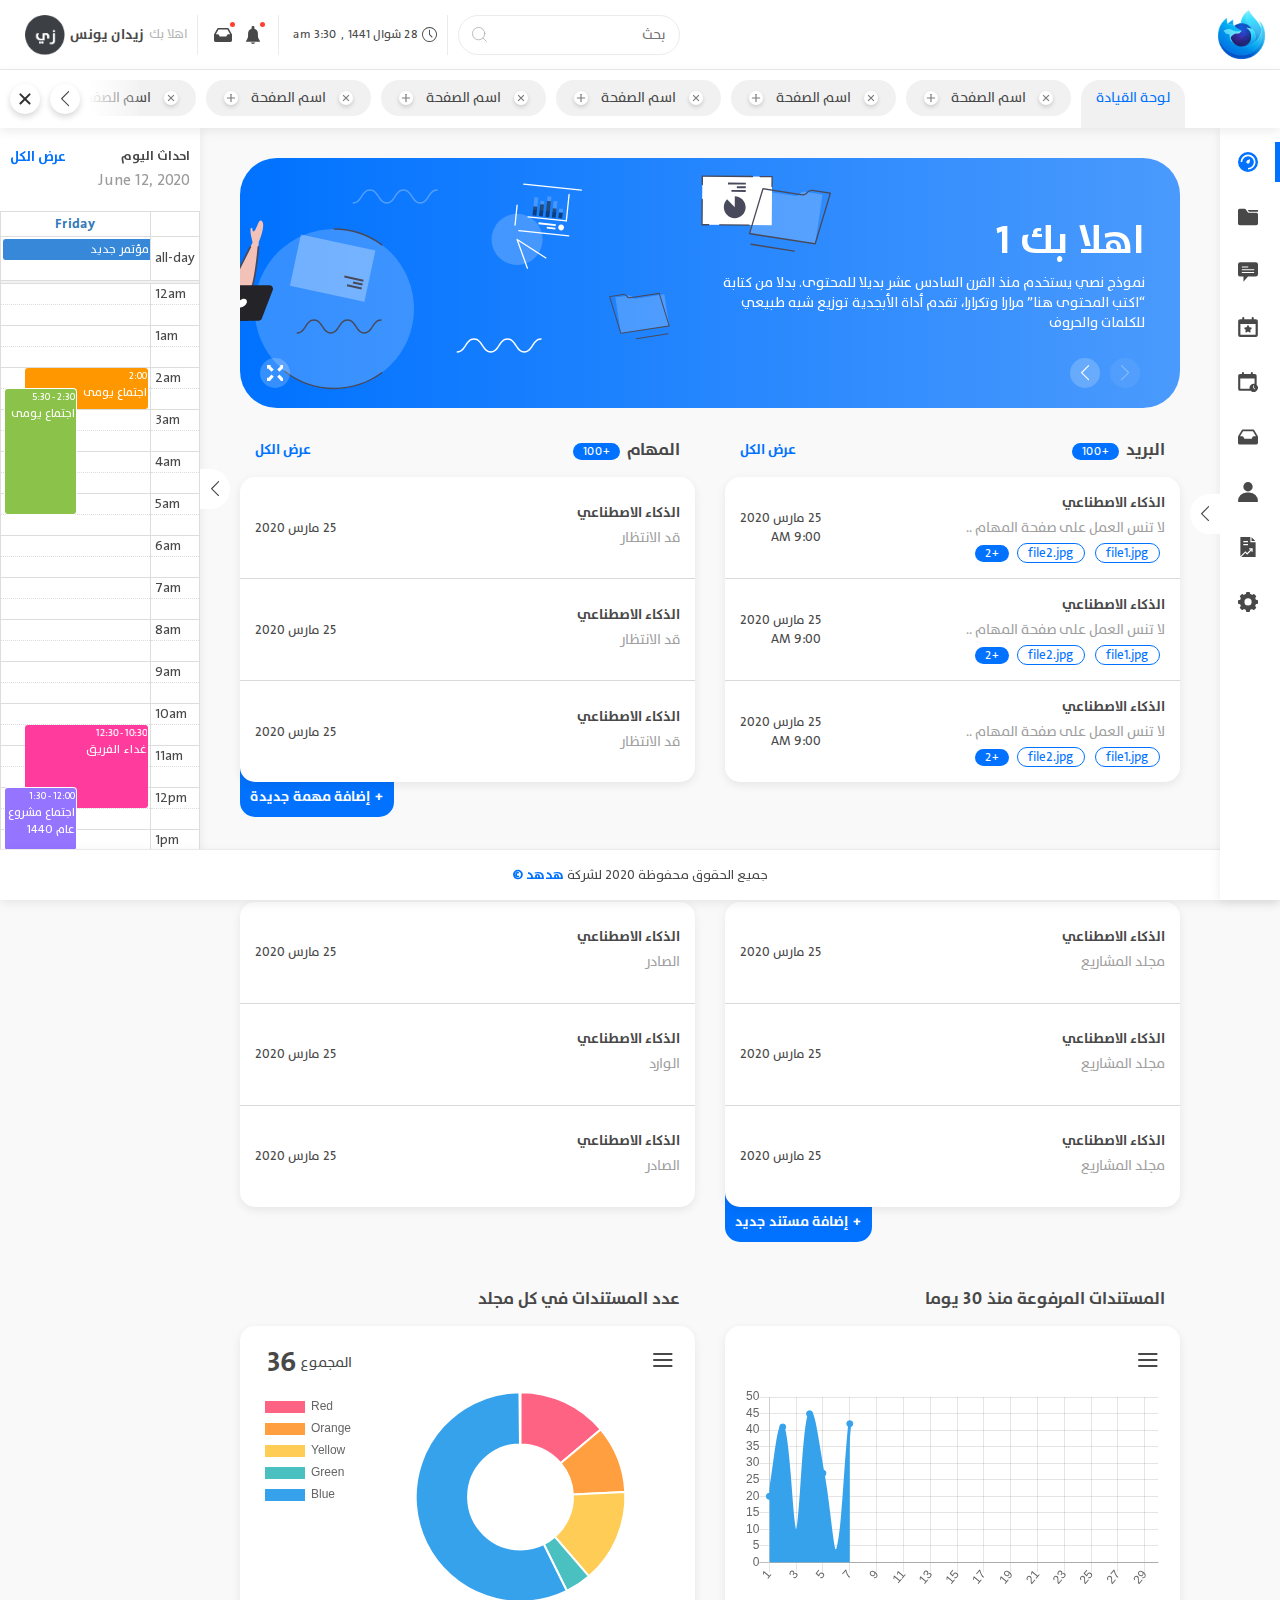
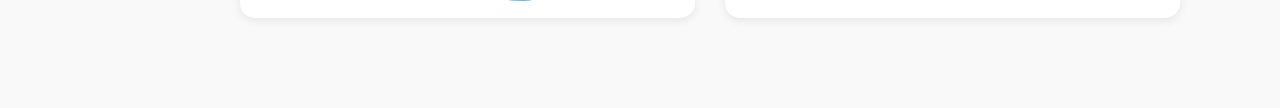
<file: index.html>
<!DOCTYPE html>

<html>

<head>
    <meta charset="utf-8">
    <title>Hudhud</title>
    <!-- <meta name="viewport" content="width=device-width, initial-scale=1"> -->
    <link rel="stylesheet" href="css/bootstrap.min.css">
    <link rel="stylesheet" href="css/bootstrap-rtl.min.css">
    <link rel="stylesheet" href="css/fontawesome-all.min.css">
    <link rel="stylesheet" href="css/jquery-ui.min.css">
    <link rel="stylesheet" href="css/swiper.min.css" />
    <link rel="stylesheet" href="css/main.min.css" />
    <link rel="stylesheet" href="css/MainStyle-RTL.css">

    <style>
        :root {
            --main-color: 0, 114, 255;
        }
    </style>
</head>

<body>
    <header>
        <nav class="main-nav">
            <div class="nav-logo-holder">
                <img src="img/nav-logo.png">
            </div>

            <div class="nav-info-holder">
                <div class="nav-search-holder">
                    <div class="nav-search-input">
                        <input type="text" placeholder="بحث">
                        <div class="btn-search">
                            <svg xmlns="http://www.w3.org/2000/svg" width="17.293" height="17.293"
                                viewBox="0 0 17.293 17.293">
                                <g id="search" transform="translate(0.5 0.5)">
                                    <circle id="Oval" cx="7.149" cy="7.149" r="7.149" fill="none" stroke="#b2b2b2"
                                        stroke-linecap="round" stroke-linejoin="round" stroke-miterlimit="10"
                                        stroke-width="1" />
                                    <path id="Path" d="M3.888,3.888,0,0" transform="translate(12.199 12.199)"
                                        fill="none" stroke="#b2b2b2" stroke-linecap="round" stroke-linejoin="round"
                                        stroke-miterlimit="10" stroke-width="1" />
                                </g>
                            </svg>
                        </div>
                    </div>

                    <div class="search-result-holder">
                        <div class="nav-empty-search">
                            <div class="icon-search">
                                <svg xmlns="http://www.w3.org/2000/svg" width="17.293" height="17.293"
                                    viewBox="0 0 17.293 17.293">
                                    <g id="search" transform="translate(0.5 0.5)">
                                        <circle id="Oval" cx="7.149" cy="7.149" r="7.149" fill="none" stroke="#b2b2b2"
                                            stroke-linecap="round" stroke-linejoin="round" stroke-miterlimit="10"
                                            stroke-width="1" />
                                        <path id="Path" d="M3.888,3.888,0,0" transform="translate(12.199 12.199)"
                                            fill="none" stroke="#b2b2b2" stroke-linecap="round" stroke-linejoin="round"
                                            stroke-miterlimit="10" stroke-width="1" />
                                    </g>
                                </svg>
                            </div>
                            <p>لا توجد نتائج بحث</p>
                        </div>

                        <div class="search-result-block">
                            <ul>
                                <li>
                                    <p class="result-name">الذكاء الاصطناعي</p>
                                    <div class="icon-search">
                                        <svg xmlns="http://www.w3.org/2000/svg" width="17.293" height="17.293"
                                            viewBox="0 0 17.293 17.293">
                                            <g id="search" transform="translate(0.5 0.5)">
                                                <circle id="Oval" cx="7.149" cy="7.149" r="7.149" fill="none"
                                                    stroke="#b2b2b2" stroke-linecap="round" stroke-linejoin="round"
                                                    stroke-miterlimit="10" stroke-width="1" />
                                                <path id="Path" d="M3.888,3.888,0,0"
                                                    transform="translate(12.199 12.199)" fill="none" stroke="#b2b2b2"
                                                    stroke-linecap="round" stroke-linejoin="round"
                                                    stroke-miterlimit="10" stroke-width="1" />
                                            </g>
                                        </svg>
                                    </div>
                                </li>

                                <li>
                                    <p class="result-name">الذكاء الاصطناعي</p>
                                    <div class="icon-search">
                                        <svg xmlns="http://www.w3.org/2000/svg" width="17.293" height="17.293"
                                            viewBox="0 0 17.293 17.293">
                                            <g id="search" transform="translate(0.5 0.5)">
                                                <circle id="Oval" cx="7.149" cy="7.149" r="7.149" fill="none"
                                                    stroke="#b2b2b2" stroke-linecap="round" stroke-linejoin="round"
                                                    stroke-miterlimit="10" stroke-width="1" />
                                                <path id="Path" d="M3.888,3.888,0,0"
                                                    transform="translate(12.199 12.199)" fill="none" stroke="#b2b2b2"
                                                    stroke-linecap="round" stroke-linejoin="round"
                                                    stroke-miterlimit="10" stroke-width="1" />
                                            </g>
                                        </svg>
                                    </div>
                                </li>

                                <li>
                                    <p class="result-name">الذكاء الاصطناعي</p>
                                    <div class="icon-search">
                                        <svg xmlns="http://www.w3.org/2000/svg" width="17.293" height="17.293"
                                            viewBox="0 0 17.293 17.293">
                                            <g id="search" transform="translate(0.5 0.5)">
                                                <circle id="Oval" cx="7.149" cy="7.149" r="7.149" fill="none"
                                                    stroke="#b2b2b2" stroke-linecap="round" stroke-linejoin="round"
                                                    stroke-miterlimit="10" stroke-width="1" />
                                                <path id="Path" d="M3.888,3.888,0,0"
                                                    transform="translate(12.199 12.199)" fill="none" stroke="#b2b2b2"
                                                    stroke-linecap="round" stroke-linejoin="round"
                                                    stroke-miterlimit="10" stroke-width="1" />
                                            </g>
                                        </svg>
                                    </div>
                                </li>
                            </ul>
                        </div>

                        <div class="search-result-block">
                            <div class="search-result-block-title">
                                <p class="title">الصادر و الوارد</p>
                                <a class="view-all">عرض الكل</a>
                            </div>
                            <ul>
                                <li>
                                    <p class="result-name">الذكاء الاصطناعي</p>
                                    <div class="icon-search">
                                        <svg xmlns="http://www.w3.org/2000/svg" width="17.293" height="17.293"
                                            viewBox="0 0 17.293 17.293">
                                            <g id="search" transform="translate(0.5 0.5)">
                                                <circle id="Oval" cx="7.149" cy="7.149" r="7.149" fill="none"
                                                    stroke="#b2b2b2" stroke-linecap="round" stroke-linejoin="round"
                                                    stroke-miterlimit="10" stroke-width="1" />
                                                <path id="Path" d="M3.888,3.888,0,0"
                                                    transform="translate(12.199 12.199)" fill="none" stroke="#b2b2b2"
                                                    stroke-linecap="round" stroke-linejoin="round"
                                                    stroke-miterlimit="10" stroke-width="1" />
                                            </g>
                                        </svg>
                                    </div>
                                </li>

                                <li>
                                    <p class="result-name">الذكاء الاصطناعي</p>
                                    <div class="icon-search">
                                        <svg xmlns="http://www.w3.org/2000/svg" width="17.293" height="17.293"
                                            viewBox="0 0 17.293 17.293">
                                            <g id="search" transform="translate(0.5 0.5)">
                                                <circle id="Oval" cx="7.149" cy="7.149" r="7.149" fill="none"
                                                    stroke="#b2b2b2" stroke-linecap="round" stroke-linejoin="round"
                                                    stroke-miterlimit="10" stroke-width="1" />
                                                <path id="Path" d="M3.888,3.888,0,0"
                                                    transform="translate(12.199 12.199)" fill="none" stroke="#b2b2b2"
                                                    stroke-linecap="round" stroke-linejoin="round"
                                                    stroke-miterlimit="10" stroke-width="1" />
                                            </g>
                                        </svg>
                                    </div>
                                </li>

                                <li>
                                    <p class="result-name">الذكاء الاصطناعي</p>
                                    <div class="icon-search">
                                        <svg xmlns="http://www.w3.org/2000/svg" width="17.293" height="17.293"
                                            viewBox="0 0 17.293 17.293">
                                            <g id="search" transform="translate(0.5 0.5)">
                                                <circle id="Oval" cx="7.149" cy="7.149" r="7.149" fill="none"
                                                    stroke="#b2b2b2" stroke-linecap="round" stroke-linejoin="round"
                                                    stroke-miterlimit="10" stroke-width="1" />
                                                <path id="Path" d="M3.888,3.888,0,0"
                                                    transform="translate(12.199 12.199)" fill="none" stroke="#b2b2b2"
                                                    stroke-linecap="round" stroke-linejoin="round"
                                                    stroke-miterlimit="10" stroke-width="1" />
                                            </g>
                                        </svg>
                                    </div>
                                </li>
                            </ul>
                        </div>
                    </div>

                </div>

                <div class="nav-time-holder">
                    <div class="icon-time">
                        <svg xmlns="http://www.w3.org/2000/svg" id="Group_2143" data-name="Group 2143" width="19"
                            height="19" viewBox="0 0 19 19">
                            <path id="Path_6985" data-name="Path 6985"
                                d="M9.5,0A9.5,9.5,0,1,0,19,9.5,9.511,9.511,0,0,0,9.5,0Zm0,17.812A8.312,8.312,0,1,1,17.812,9.5,8.322,8.322,0,0,1,9.5,17.812Z"
                                fill="#484848" />
                            <path id="Path_6986" data-name="Path 6986"
                                d="M241.187,96H240v6.183l3.736,3.736.84-.84-3.388-3.388Z"
                                transform="translate(-231.094 -92.438)" fill="#484848" />
                        </svg>
                    </div>

                    <div class="nav-currenttime">
                        <p class="nav-date"><span>28</span> <span>شوال</span> <span>1441</span></p> , <p
                            class="nav-time">3:30 am</p>
                    </div>
                </div>

                <div class="nav-notif-holder">
                    <div class="icon-notif notif-active">
                        <svg xmlns="http://www.w3.org/2000/svg" id="Group_1858" data-name="Group 1858" width="19.896"
                            height="25.416" viewBox="0 0 19.896 25.416">
                            <g id="Group_1855" data-name="Group 1855" transform="translate(0)">
                                <g id="Group_1854" data-name="Group 1854">
                                    <path id="Path_6957" data-name="Path 6957"
                                        d="M62.5,21.437l-1.708-3.031a9.446,9.446,0,0,1-1.206-4.632V11.119a7.376,7.376,0,0,0-4.974-7.1v-1.9a1.994,1.994,0,1,0-3.979,0v1.9a7.376,7.376,0,0,0-4.974,7.1v2.655a9.452,9.452,0,0,1-1.2,4.631l-1.708,3.031a.558.558,0,0,0-.006.534.492.492,0,0,0,.432.269h18.9a.494.494,0,0,0,.433-.268A.561.561,0,0,0,62.5,21.437Z"
                                        transform="translate(-42.675)" fill="#484848" />
                                </g>
                            </g>
                            <g id="Group_1857" data-name="Group 1857" transform="translate(6.613 23.298)">
                                <g id="Group_1856" data-name="Group 1856">
                                    <path id="Path_6958" data-name="Path 6958"
                                        d="M188.815,469.333a3.684,3.684,0,0,0,6.67,0Z"
                                        transform="translate(-188.815 -469.333)" fill="#484848" />
                                </g>
                            </g>
                        </svg>
                    </div>

                    <div class="icon-mail notif-active">
                        <svg xmlns="http://www.w3.org/2000/svg" id="Group_1778" data-name="Group 1778" width="24.782"
                            height="19.342" viewBox="0 0 24.782 19.342">
                            <g id="Group_1778-2" data-name="Group 1778">
                                <path id="Path_6927" data-name="Path 6927"
                                    d="M24.781,73.062a1.1,1.1,0,0,0-.147-.481l-4.646-8.059A1.024,1.024,0,0,0,19.1,64H5.681a1.024,1.024,0,0,0-.885.522L.149,72.581A1.1,1.1,0,0,0,0,73.062c0,.025,0,8.132,0,8.132a2.111,2.111,0,0,0,2.065,2.149H22.716a2.111,2.111,0,0,0,2.065-2.149S24.785,73.087,24.781,73.062ZM19.619,72.6a2.111,2.111,0,0,0-2.065,2.149,1.055,1.055,0,0,1-1.032,1.075H8.262a1.055,1.055,0,0,1-1.032-1.075A2.111,2.111,0,0,0,5.165,72.6H2.549l3.717-6.447H18.518L22.235,72.6Z"
                                    transform="translate(-0.001 -64)" fill="#484848" />
                            </g>
                        </svg>
                    </div>
                </div>

                <div class="nav-user-holder">
                    اهلا بك
                    <span class="username">
                        زيدان يونس
                    </span>

                    <div class="nav-user-pp">
                        <img src="img/icon-nav-user.png" class="bg-cover ">
                    </div>
                </div>
            </div>
        </nav>

        <div class="nav-page-tabs">

            <div class="pages-tabs-holder swiper-container">
                <ul class="swiper-wrapper">

                    <li class="item swiper-slide page-tab-active">لوحة القيادة</li>
                    <li class="item swiper-slide">
                        <div class="item-pagetab-wrapper">
                            <div class="btn-close-pagetabs">
                                <svg xmlns="http://www.w3.org/2000/svg" width="11.963" height="11.963"
                                    viewBox="0 0 11.963 11.963">
                                    <g id="Group_21" data-name="Group 21"
                                        transform="translate(5.981 -3.153) rotate(45)">
                                        <line id="Line_28" data-name="Line 28" y2="12.918" transform="translate(6.459)"
                                            fill="none" stroke="#fff" stroke-linecap="round" stroke-width="2"></line>
                                        <line id="Line_29" data-name="Line 29" x2="12.918"
                                            transform="translate(0 6.459)" fill="none" stroke="#fff"
                                            stroke-linecap="round" stroke-width="2"></line>
                                    </g>
                                </svg>
                            </div>
                            <span class="pagetab-name">اسم الصفحة</span>
                            <div class="btn-duplicate-pagetabs">
                                <svg xmlns="http://www.w3.org/2000/svg" width="11.963" height="11.963"
                                    viewBox="0 0 11.963 11.963">
                                    <g id="Group_21" data-name="Group 21"
                                        transform="translate(5.981 -3.153) rotate(45)">
                                        <line id="Line_28" data-name="Line 28" y2="12.918" transform="translate(6.459)"
                                            fill="none" stroke="#fff" stroke-linecap="round" stroke-width="2"></line>
                                        <line id="Line_29" data-name="Line 29" x2="12.918"
                                            transform="translate(0 6.459)" fill="none" stroke="#fff"
                                            stroke-linecap="round" stroke-width="2"></line>
                                    </g>
                                </svg>
                            </div>
                        </div>

                    </li>

                    <li class="item swiper-slide">
                        <div class="item-pagetab-wrapper">
                            <div class="btn-close-pagetabs">
                                <svg xmlns="http://www.w3.org/2000/svg" width="11.963" height="11.963"
                                    viewBox="0 0 11.963 11.963">
                                    <g id="Group_21" data-name="Group 21"
                                        transform="translate(5.981 -3.153) rotate(45)">
                                        <line id="Line_28" data-name="Line 28" y2="12.918" transform="translate(6.459)"
                                            fill="none" stroke="#fff" stroke-linecap="round" stroke-width="2"></line>
                                        <line id="Line_29" data-name="Line 29" x2="12.918"
                                            transform="translate(0 6.459)" fill="none" stroke="#fff"
                                            stroke-linecap="round" stroke-width="2"></line>
                                    </g>
                                </svg>
                            </div>
                            <span class="pagetab-name">اسم الصفحة</span>
                            <div class="btn-duplicate-pagetabs">
                                <svg xmlns="http://www.w3.org/2000/svg" width="11.963" height="11.963"
                                    viewBox="0 0 11.963 11.963">
                                    <g id="Group_21" data-name="Group 21"
                                        transform="translate(5.981 -3.153) rotate(45)">
                                        <line id="Line_28" data-name="Line 28" y2="12.918" transform="translate(6.459)"
                                            fill="none" stroke="#fff" stroke-linecap="round" stroke-width="2"></line>
                                        <line id="Line_29" data-name="Line 29" x2="12.918"
                                            transform="translate(0 6.459)" fill="none" stroke="#fff"
                                            stroke-linecap="round" stroke-width="2"></line>
                                    </g>
                                </svg>
                            </div>
                        </div>

                    </li>

                    <li class="item swiper-slide">
                        <div class="item-pagetab-wrapper">
                            <div class="btn-close-pagetabs">
                                <svg xmlns="http://www.w3.org/2000/svg" width="11.963" height="11.963"
                                    viewBox="0 0 11.963 11.963">
                                    <g id="Group_21" data-name="Group 21"
                                        transform="translate(5.981 -3.153) rotate(45)">
                                        <line id="Line_28" data-name="Line 28" y2="12.918" transform="translate(6.459)"
                                            fill="none" stroke="#fff" stroke-linecap="round" stroke-width="2"></line>
                                        <line id="Line_29" data-name="Line 29" x2="12.918"
                                            transform="translate(0 6.459)" fill="none" stroke="#fff"
                                            stroke-linecap="round" stroke-width="2"></line>
                                    </g>
                                </svg>
                            </div>
                            <span class="pagetab-name">اسم الصفحة</span>
                            <div class="btn-duplicate-pagetabs">
                                <svg xmlns="http://www.w3.org/2000/svg" width="11.963" height="11.963"
                                    viewBox="0 0 11.963 11.963">
                                    <g id="Group_21" data-name="Group 21"
                                        transform="translate(5.981 -3.153) rotate(45)">
                                        <line id="Line_28" data-name="Line 28" y2="12.918" transform="translate(6.459)"
                                            fill="none" stroke="#fff" stroke-linecap="round" stroke-width="2"></line>
                                        <line id="Line_29" data-name="Line 29" x2="12.918"
                                            transform="translate(0 6.459)" fill="none" stroke="#fff"
                                            stroke-linecap="round" stroke-width="2"></line>
                                    </g>
                                </svg>
                            </div>
                        </div>

                    </li>

                    <li class="item swiper-slide">
                        <div class="item-pagetab-wrapper">
                            <div class="btn-close-pagetabs">
                                <svg xmlns="http://www.w3.org/2000/svg" width="11.963" height="11.963"
                                    viewBox="0 0 11.963 11.963">
                                    <g id="Group_21" data-name="Group 21"
                                        transform="translate(5.981 -3.153) rotate(45)">
                                        <line id="Line_28" data-name="Line 28" y2="12.918" transform="translate(6.459)"
                                            fill="none" stroke="#fff" stroke-linecap="round" stroke-width="2"></line>
                                        <line id="Line_29" data-name="Line 29" x2="12.918"
                                            transform="translate(0 6.459)" fill="none" stroke="#fff"
                                            stroke-linecap="round" stroke-width="2"></line>
                                    </g>
                                </svg>
                            </div>
                            <span class="pagetab-name">اسم الصفحة</span>
                            <div class="btn-duplicate-pagetabs">
                                <svg xmlns="http://www.w3.org/2000/svg" width="11.963" height="11.963"
                                    viewBox="0 0 11.963 11.963">
                                    <g id="Group_21" data-name="Group 21"
                                        transform="translate(5.981 -3.153) rotate(45)">
                                        <line id="Line_28" data-name="Line 28" y2="12.918" transform="translate(6.459)"
                                            fill="none" stroke="#fff" stroke-linecap="round" stroke-width="2"></line>
                                        <line id="Line_29" data-name="Line 29" x2="12.918"
                                            transform="translate(0 6.459)" fill="none" stroke="#fff"
                                            stroke-linecap="round" stroke-width="2"></line>
                                    </g>
                                </svg>
                            </div>
                        </div>

                    </li>

                    <li class="item swiper-slide">
                        <div class="item-pagetab-wrapper">
                            <div class="btn-close-pagetabs">
                                <svg xmlns="http://www.w3.org/2000/svg" width="11.963" height="11.963"
                                    viewBox="0 0 11.963 11.963">
                                    <g id="Group_21" data-name="Group 21"
                                        transform="translate(5.981 -3.153) rotate(45)">
                                        <line id="Line_28" data-name="Line 28" y2="12.918" transform="translate(6.459)"
                                            fill="none" stroke="#fff" stroke-linecap="round" stroke-width="2"></line>
                                        <line id="Line_29" data-name="Line 29" x2="12.918"
                                            transform="translate(0 6.459)" fill="none" stroke="#fff"
                                            stroke-linecap="round" stroke-width="2"></line>
                                    </g>
                                </svg>
                            </div>
                            <span class="pagetab-name">اسم الصفحة</span>
                            <div class="btn-duplicate-pagetabs">
                                <svg xmlns="http://www.w3.org/2000/svg" width="11.963" height="11.963"
                                    viewBox="0 0 11.963 11.963">
                                    <g id="Group_21" data-name="Group 21"
                                        transform="translate(5.981 -3.153) rotate(45)">
                                        <line id="Line_28" data-name="Line 28" y2="12.918" transform="translate(6.459)"
                                            fill="none" stroke="#fff" stroke-linecap="round" stroke-width="2"></line>
                                        <line id="Line_29" data-name="Line 29" x2="12.918"
                                            transform="translate(0 6.459)" fill="none" stroke="#fff"
                                            stroke-linecap="round" stroke-width="2"></line>
                                    </g>
                                </svg>
                            </div>
                        </div>

                    </li>

                    <li class="item swiper-slide">
                        <div class="item-pagetab-wrapper">
                            <div class="btn-close-pagetabs">
                                <svg xmlns="http://www.w3.org/2000/svg" width="11.963" height="11.963"
                                    viewBox="0 0 11.963 11.963">
                                    <g id="Group_21" data-name="Group 21"
                                        transform="translate(5.981 -3.153) rotate(45)">
                                        <line id="Line_28" data-name="Line 28" y2="12.918" transform="translate(6.459)"
                                            fill="none" stroke="#fff" stroke-linecap="round" stroke-width="2"></line>
                                        <line id="Line_29" data-name="Line 29" x2="12.918"
                                            transform="translate(0 6.459)" fill="none" stroke="#fff"
                                            stroke-linecap="round" stroke-width="2"></line>
                                    </g>
                                </svg>
                            </div>
                            <span class="pagetab-name">اسم الصفحة</span>
                            <div class="btn-duplicate-pagetabs">
                                <svg xmlns="http://www.w3.org/2000/svg" width="11.963" height="11.963"
                                    viewBox="0 0 11.963 11.963">
                                    <g id="Group_21" data-name="Group 21"
                                        transform="translate(5.981 -3.153) rotate(45)">
                                        <line id="Line_28" data-name="Line 28" y2="12.918" transform="translate(6.459)"
                                            fill="none" stroke="#fff" stroke-linecap="round" stroke-width="2"></line>
                                        <line id="Line_29" data-name="Line 29" x2="12.918"
                                            transform="translate(0 6.459)" fill="none" stroke="#fff"
                                            stroke-linecap="round" stroke-width="2"></line>
                                    </g>
                                </svg>
                            </div>
                        </div>

                    </li>

                    <li class="item swiper-slide">
                        <div class="item-pagetab-wrapper">
                            <div class="btn-close-pagetabs">
                                <svg xmlns="http://www.w3.org/2000/svg" width="11.963" height="11.963"
                                    viewBox="0 0 11.963 11.963">
                                    <g id="Group_21" data-name="Group 21"
                                        transform="translate(5.981 -3.153) rotate(45)">
                                        <line id="Line_28" data-name="Line 28" y2="12.918" transform="translate(6.459)"
                                            fill="none" stroke="#fff" stroke-linecap="round" stroke-width="2"></line>
                                        <line id="Line_29" data-name="Line 29" x2="12.918"
                                            transform="translate(0 6.459)" fill="none" stroke="#fff"
                                            stroke-linecap="round" stroke-width="2"></line>
                                    </g>
                                </svg>
                            </div>
                            <span class="pagetab-name">اسم الصفحة</span>
                            <div class="btn-duplicate-pagetabs">
                                <svg xmlns="http://www.w3.org/2000/svg" width="11.963" height="11.963"
                                    viewBox="0 0 11.963 11.963">
                                    <g id="Group_21" data-name="Group 21"
                                        transform="translate(5.981 -3.153) rotate(45)">
                                        <line id="Line_28" data-name="Line 28" y2="12.918" transform="translate(6.459)"
                                            fill="none" stroke="#fff" stroke-linecap="round" stroke-width="2"></line>
                                        <line id="Line_29" data-name="Line 29" x2="12.918"
                                            transform="translate(0 6.459)" fill="none" stroke="#fff"
                                            stroke-linecap="round" stroke-width="2"></line>
                                    </g>
                                </svg>
                            </div>
                        </div>

                    </li>

                    <li class="item swiper-slide">
                        <div class="item-pagetab-wrapper">
                            <div class="btn-close-pagetabs">
                                <svg xmlns="http://www.w3.org/2000/svg" width="11.963" height="11.963"
                                    viewBox="0 0 11.963 11.963">
                                    <g id="Group_21" data-name="Group 21"
                                        transform="translate(5.981 -3.153) rotate(45)">
                                        <line id="Line_28" data-name="Line 28" y2="12.918" transform="translate(6.459)"
                                            fill="none" stroke="#fff" stroke-linecap="round" stroke-width="2"></line>
                                        <line id="Line_29" data-name="Line 29" x2="12.918"
                                            transform="translate(0 6.459)" fill="none" stroke="#fff"
                                            stroke-linecap="round" stroke-width="2"></line>
                                    </g>
                                </svg>
                            </div>
                            <span class="pagetab-name">اسم الصفحة</span>
                            <div class="btn-duplicate-pagetabs">
                                <svg xmlns="http://www.w3.org/2000/svg" width="11.963" height="11.963"
                                    viewBox="0 0 11.963 11.963">
                                    <g id="Group_21" data-name="Group 21"
                                        transform="translate(5.981 -3.153) rotate(45)">
                                        <line id="Line_28" data-name="Line 28" y2="12.918" transform="translate(6.459)"
                                            fill="none" stroke="#fff" stroke-linecap="round" stroke-width="2"></line>
                                        <line id="Line_29" data-name="Line 29" x2="12.918"
                                            transform="translate(0 6.459)" fill="none" stroke="#fff"
                                            stroke-linecap="round" stroke-width="2"></line>
                                    </g>
                                </svg>
                            </div>
                        </div>

                    </li>

                    <li class="item swiper-slide">
                        <div class="item-pagetab-wrapper">
                            <div class="btn-close-pagetabs">
                                <svg xmlns="http://www.w3.org/2000/svg" width="11.963" height="11.963"
                                    viewBox="0 0 11.963 11.963">
                                    <g id="Group_21" data-name="Group 21"
                                        transform="translate(5.981 -3.153) rotate(45)">
                                        <line id="Line_28" data-name="Line 28" y2="12.918" transform="translate(6.459)"
                                            fill="none" stroke="#fff" stroke-linecap="round" stroke-width="2"></line>
                                        <line id="Line_29" data-name="Line 29" x2="12.918"
                                            transform="translate(0 6.459)" fill="none" stroke="#fff"
                                            stroke-linecap="round" stroke-width="2"></line>
                                    </g>
                                </svg>
                            </div>
                            <span class="pagetab-name">اسم الصفحة</span>
                            <div class="btn-duplicate-pagetabs">
                                <svg xmlns="http://www.w3.org/2000/svg" width="11.963" height="11.963"
                                    viewBox="0 0 11.963 11.963">
                                    <g id="Group_21" data-name="Group 21"
                                        transform="translate(5.981 -3.153) rotate(45)">
                                        <line id="Line_28" data-name="Line 28" y2="12.918" transform="translate(6.459)"
                                            fill="none" stroke="#fff" stroke-linecap="round" stroke-width="2"></line>
                                        <line id="Line_29" data-name="Line 29" x2="12.918"
                                            transform="translate(0 6.459)" fill="none" stroke="#fff"
                                            stroke-linecap="round" stroke-width="2"></line>
                                    </g>
                                </svg>
                            </div>
                        </div>

                    </li>

                    <li class="item swiper-slide">
                        <div class="item-pagetab-wrapper">
                            <div class="btn-close-pagetabs">
                                <svg xmlns="http://www.w3.org/2000/svg" width="11.963" height="11.963"
                                    viewBox="0 0 11.963 11.963">
                                    <g id="Group_21" data-name="Group 21"
                                        transform="translate(5.981 -3.153) rotate(45)">
                                        <line id="Line_28" data-name="Line 28" y2="12.918" transform="translate(6.459)"
                                            fill="none" stroke="#fff" stroke-linecap="round" stroke-width="2"></line>
                                        <line id="Line_29" data-name="Line 29" x2="12.918"
                                            transform="translate(0 6.459)" fill="none" stroke="#fff"
                                            stroke-linecap="round" stroke-width="2"></line>
                                    </g>
                                </svg>
                            </div>
                            <span class="pagetab-name">اسم الصفحة</span>
                            <div class="btn-duplicate-pagetabs">
                                <svg xmlns="http://www.w3.org/2000/svg" width="11.963" height="11.963"
                                    viewBox="0 0 11.963 11.963">
                                    <g id="Group_21" data-name="Group 21"
                                        transform="translate(5.981 -3.153) rotate(45)">
                                        <line id="Line_28" data-name="Line 28" y2="12.918" transform="translate(6.459)"
                                            fill="none" stroke="#fff" stroke-linecap="round" stroke-width="2"></line>
                                        <line id="Line_29" data-name="Line 29" x2="12.918"
                                            transform="translate(0 6.459)" fill="none" stroke="#fff"
                                            stroke-linecap="round" stroke-width="2"></line>
                                    </g>
                                </svg>
                            </div>
                        </div>

                    </li>
                </ul>
            </div>
            <div class="pages-tabs-arrow swiper-button-next"><svg xmlns="http://www.w3.org/2000/svg" width="8.231"
                    height="15.279" viewBox="0 0 8.231 15.279">
                    <g id="Group_2126" data-name="Group 2126" transform="translate(8.231 15.279) rotate(180)">
                        <g id="Group_2125" data-name="Group 2125" transform="translate(0 0)">
                            <path id="Path_6981" data-name="Path 6981"
                                d="M8.059,7.22,1,.165A.588.588,0,0,0,.172,1l6.64,6.64-6.64,6.64A.588.588,0,1,0,1,15.107L8.059,8.052A.588.588,0,0,0,8.059,7.22Z"
                                fill="#484848"></path>
                        </g>
                    </g>
                </svg></div>
            <div class="pages-tabs-arrow swiper-button-prev"><svg id="Group_3108" data-name="Group 3108"
                    xmlns="http://www.w3.org/2000/svg" width="8.231" height="15.279" viewBox="0 0 8.231 15.279">
                    <g id="Group_2125" data-name="Group 2125" transform="translate(0 0)">
                        <path id="Path_6981" data-name="Path 6981"
                            d="M8.059,7.22,1,.165A.588.588,0,0,0,.172,1l6.64,6.64-6.64,6.64A.588.588,0,1,0,1,15.107L8.059,8.052A.588.588,0,0,0,8.059,7.22Z"
                            fill="#484848"></path>
                    </g>
                </svg></div>

            <div class="btn-close-pages-tabs" title="إغلاق الكل" data-toggle="tooltip" data-placement="top">
                <svg xmlns="http://www.w3.org/2000/svg" width="11.963" height="11.963" viewBox="0 0 11.963 11.963">
                    <g id="Group_21" data-name="Group 21" transform="translate(5.981 -3.153) rotate(45)">
                        <line id="Line_28" data-name="Line 28" y2="12.918" transform="translate(6.459)" fill="none"
                            stroke="#fff" stroke-linecap="round" stroke-width="2" />
                        <line id="Line_29" data-name="Line 29" x2="12.918" transform="translate(0 6.459)" fill="none"
                            stroke="#fff" stroke-linecap="round" stroke-width="2" />
                    </g>
                </svg>
            </div>
        </div>
    </header>




    <aside class="aside-menu">
        <ul>
            <li class="menu-active">
                <a>
                    <div class="menu-icon">
                        <svg xmlns="http://www.w3.org/2000/svg" width="27.526" height="27.526"
                            viewBox="0 0 27.526 27.526">
                            <g id="Group_2457" data-name="Group 2457" transform="translate(-1842 -250.543)">
                                <g id="Group_2437" data-name="Group 2437" transform="translate(-17)">
                                    <path id="Path_6923" data-name="Path 6923"
                                        d="M394.763-92A13.763,13.763,0,0,0,381-78.237a13.763,13.763,0,0,0,13.763,13.763,13.763,13.763,0,0,0,13.763-13.763A13.778,13.778,0,0,0,394.763-92Zm-1.376,15.6a2.294,2.294,0,0,1-.459-3.211h0c.76-1.013,4.588-2.294,4.588-2.294s-.158,4.033-.918,5.046a2.294,2.294,0,0,1-3.211.459Zm1.448,8.559v-2.294a8.028,8.028,0,0,0,8.028-8.028,8.028,8.028,0,0,0-8.028-8.028,8.028,8.028,0,0,0-8.028,8.028h-2.294a10.322,10.322,0,0,1,10.322-10.322,10.322,10.322,0,0,1,10.322,10.322A10.322,10.322,0,0,1,394.835-67.843Z"
                                        transform="translate(1478 342.543)" fill="#0072ff" />
                                </g>
                            </g>
                        </svg>
                    </div>
                    <span class="menu-title">لوحة القيادة</span>
                </a>
            </li>

            <li>
                <a>
                    <div class="menu-icon">
                        <svg xmlns="http://www.w3.org/2000/svg" id="Group_1787" data-name="Group 1787" width="27.34"
                            height="22.534" viewBox="0 0 27.34 22.534">
                            <path id="Path_6934" data-name="Path 6934"
                                d="M255.352,77.4h11.835a.41.41,0,0,0,.41-.41V75.41a.41.41,0,0,0-.41-.41H254.222a.41.41,0,0,0-.334.649l1.13,1.582A.411.411,0,0,0,255.352,77.4Z"
                                transform="translate(-240.258 -73.398)" fill="#484848" />
                            <path id="Path_6935" data-name="Path 6935"
                                d="M8.909,45H2.225A2.225,2.225,0,0,0,0,47.225V65.31a2.225,2.225,0,0,0,2.225,2.225H25.116A2.225,2.225,0,0,0,27.34,65.31V52.832a2.225,2.225,0,0,0-2.225-2.225H15.2a2.225,2.225,0,0,1-1.81-.932l-2.674-3.744A2.225,2.225,0,0,0,8.909,45Z"
                                transform="translate(0 -45)" fill="#484848" />
                        </svg>
                    </div>
                    <span class="menu-title">المجلدات</span>
                </a>
            </li>

            <li>
                <a>
                    <div class="menu-icon">
                        <svg xmlns="http://www.w3.org/2000/svg" width="28" height="27.07" viewBox="0 0 28 27.07">
                            <path id="Subtraction_26" data-name="Subtraction 26"
                                d="M7.636,27.071V19.992h-4.5A3.158,3.158,0,0,1,0,16.821V3.218A3.158,3.158,0,0,1,3.137.046L24.863,0A3.158,3.158,0,0,1,28,3.172v13.6a3.158,3.158,0,0,1-3.137,3.172L14,19.992,7.637,27.069ZM5.727,13.513a.643.643,0,0,0,0,1.287H22.273a.643.643,0,0,0,0-1.287Zm0-3.861a.643.643,0,0,0,0,1.287H22.273a.643.643,0,0,0,0-1.287Zm0-3.861a.643.643,0,0,0,0,1.287H14a.643.643,0,0,0,0-1.287Z"
                                fill="#484848" />
                        </svg>
                    </div>
                    <span class="menu-title">الصادر والوارد</span>
                </a>
            </li>

            <li>
                <a>
                    <div class="menu-icon">
                        <svg id="election-event-on-a-calendar-with-star-symbol" xmlns="http://www.w3.org/2000/svg"
                            width="27.388" height="27.824" viewBox="0 0 27.388 27.824">
                            <g id="Group_1653" data-name="Group 1653">
                                <path id="Path_6083" data-name="Path 6083"
                                    d="M40.714,57.454l-.427,2.535a.924.924,0,0,0,1.34.974l2.28-1.19,2.28,1.19a.925.925,0,0,0,1.341-.974L47.1,57.455l1.836-1.8a.925.925,0,0,0-.512-1.576L45.88,53.7l-1.146-2.3a.925.925,0,0,0-1.657,0l-1.144,2.3-2.544.377a.925.925,0,0,0-.512,1.576Z"
                                    transform="translate(-30.213 -39.542)" fill="#484848" />
                                <path id="Path_6084" data-name="Path 6084"
                                    d="M25.6,2.958H22.69V1.342A1.342,1.342,0,0,0,21.347,0h-.213a1.342,1.342,0,0,0-1.342,1.342V2.958H9.516V1.342A1.342,1.342,0,0,0,8.174,0H7.961A1.342,1.342,0,0,0,6.618,1.342V2.958H3.74A2.766,2.766,0,0,0,.977,5.721v19.34A2.767,2.767,0,0,0,3.74,27.824H25.6a2.767,2.767,0,0,0,2.763-2.763V5.721A2.767,2.767,0,0,0,25.6,2.958ZM25.242,24.7H4.1V9.645H25.242Z"
                                    transform="translate(-0.977)" fill="#484848" />
                            </g>
                        </svg>

                    </div>
                    <span class="menu-title">قائمة الأحداث </span>
                </a>
            </li>

            <li>
                <a>
                    <div class="menu-icon">
                        <svg xmlns="http://www.w3.org/2000/svg" width="29.123" height="29.61"
                            viewBox="0 0 29.123 29.61">
                            <path id="Path_6926" data-name="Path 6926"
                                d="M64.809,39.362V25.921a2.767,2.767,0,0,0-2.763-2.763h-2.91V21.542A1.343,1.343,0,0,0,57.793,20.2H57.58a1.342,1.342,0,0,0-1.343,1.342v1.616H45.96V21.542A1.343,1.343,0,0,0,44.618,20.2H44.4a1.342,1.342,0,0,0-1.343,1.341h0v1.616H40.183a2.765,2.765,0,0,0-2.763,2.763V45.264a2.767,2.767,0,0,0,2.763,2.764H56.045a6.163,6.163,0,0,0,8.765-8.666Zm-2.354,6.36a.561.561,0,0,1-.793,0l-.819-.819-.863-.863a.558.558,0,0,1-.164-.4V40.28a.56.56,0,1,1,1.121,0v3.131l.751.751.767.767A.561.561,0,0,1,62.455,45.722ZM40.543,29.846H61.688v7.777a6.034,6.034,0,0,0-1.311-.145,6.174,6.174,0,0,0-6.167,6.166,6.007,6.007,0,0,0,.135,1.259h-13.8Z"
                                transform="translate(-37.42 -20.2)" fill="#484848" />
                        </svg>
                    </div>
                    <span class="menu-title">المهام</span>
                </a>
            </li>

            <li>
                <a>
                    <div class="menu-icon">
                        <svg id="Group_1778" data-name="Group 1778" xmlns="http://www.w3.org/2000/svg" width="28.789"
                            height="21.592" viewBox="0 0 28.789 21.592">
                            <g id="Group_1778-2" data-name="Group 1778">
                                <path id="Path_6927" data-name="Path 6927"
                                    d="M28.788,74.116a1.2,1.2,0,0,0-.171-.537l-5.4-9A1.2,1.2,0,0,0,22.191,64H6.6a1.2,1.2,0,0,0-1.028.582l-5.4,9A1.2,1.2,0,0,0,0,74.115c0,.027,0,9.077,0,9.077a2.4,2.4,0,0,0,2.4,2.4H26.389a2.4,2.4,0,0,0,2.4-2.4S28.792,74.143,28.788,74.116Zm-6-.519a2.4,2.4,0,0,0-2.4,2.4,1.2,1.2,0,0,1-1.2,1.2H9.6A1.2,1.2,0,0,1,8.4,76,2.4,2.4,0,0,0,6,73.6H2.96l4.318-7.2H21.512l4.318,7.2Z"
                                    transform="translate(-0.001 -64)" fill="#484848" />
                            </g>
                        </svg>
                    </div>
                    <span class="menu-title">البريد</span>
                </a>
            </li>

            <li>
                <a>
                    <div class="menu-icon">
                        <svg id="Group_1779" data-name="Group 1779" xmlns="http://www.w3.org/2000/svg" width="24.869"
                            height="24.621" viewBox="0 0 24.869 24.621">
                            <g id="Group_1780" data-name="Group 1780" transform="translate(6.648)">
                                <g id="Group_1779-2" data-name="Group 1779" transform="translate(0)">
                                    <path id="Path_6928" data-name="Path 6928"
                                        d="M126.786,0a5.786,5.786,0,1,0,5.786,5.786A5.793,5.793,0,0,0,126.786,0Z"
                                        transform="translate(-121)" fill="#484848" />
                                </g>
                            </g>
                            <g id="Group_1782" data-name="Group 1782" transform="translate(0 12.905)">
                                <g id="Group_1781" data-name="Group 1781" transform="translate(0)">
                                    <path id="Path_6929" data-name="Path 6929"
                                        d="M52.717,303.216A10.636,10.636,0,0,0,45.093,300H41.777a10.636,10.636,0,0,0-7.625,3.216A10.873,10.873,0,0,0,31,310.887a.829.829,0,0,0,.829.829H55.04a.829.829,0,0,0,.829-.829A10.873,10.873,0,0,0,52.717,303.216Z"
                                        transform="translate(-31 -300)" fill="#484848" />
                                </g>
                            </g>
                        </svg>
                    </div>
                    <span class="menu-title">ملفي الخاص</span>
                </a>
            </li>

            <li>
                <a>
                    <div class="menu-icon">
                        <svg id="Group_1783" data-name="Group 1783" xmlns="http://www.w3.org/2000/svg" width="20.053"
                            height="26.326" viewBox="0 0 20.053 26.326">
                            <path id="Path_6930" data-name="Path 6930"
                                d="M350.947,13.727c-1.469-1.467-3.517-3.519-4.947-4.947v4.947Z"
                                transform="translate(-331.346 -8.329)" fill="#484848" />
                            <path id="Path_6931" data-name="Path 6931"
                                d="M81.053,6.941H74.112V0H61V25.242l6.557-6.531,2.312,2.312,4.672-4.672H72.569V14.809H77.2v4.628H75.654V17.42L69.87,23.2,67.555,20.89,62.1,26.326H81.053ZM71.027,10.784h-6.17V9.242h6.17Zm0-3.843h-6.17V5.4h6.17Z"
                                transform="translate(-61)" fill="#484848" />
                        </svg>
                    </div>
                    <span class="menu-title">التقارير</span>
                </a>
            </li>

            <li>
                <a>
                    <div class="menu-icon">
                        <svg id="settings-gears" xmlns="http://www.w3.org/2000/svg" width="27.39" height="27.385"
                            viewBox="0 0 27.39 27.385">
                            <path id="Path_6080" data-name="Path 6080"
                                d="M3.035,21.434a11.251,11.251,0,0,0,1.006,2.389L2.827,25.355a1.257,1.257,0,0,0,.094,1.666l2.092,2.092a1.252,1.252,0,0,0,1.666.094L8.2,28a11.058,11.058,0,0,0,2.484,1.051l.228,1.958a1.254,1.254,0,0,0,1.244,1.11h2.96a1.254,1.254,0,0,0,1.244-1.11l.218-1.889a11.185,11.185,0,0,0,2.662-1.076l1.472,1.165a1.257,1.257,0,0,0,1.666-.094l2.092-2.092a1.252,1.252,0,0,0,.094-1.666L23.42,23.907a10.925,10.925,0,0,0,1.1-2.618l1.765-.2a1.254,1.254,0,0,0,1.11-1.244v-2.96a1.254,1.254,0,0,0-1.11-1.244l-1.74-.2a11,11,0,0,0-1.051-2.588l1.071-1.353a1.257,1.257,0,0,0-.094-1.666L22.379,7.741a1.252,1.252,0,0,0-1.666-.094L19.4,8.688a11.033,11.033,0,0,0-2.722-1.14l-.2-1.7a1.254,1.254,0,0,0-1.244-1.11h-2.96a1.254,1.254,0,0,0-1.244,1.11l-.2,1.7a10.987,10.987,0,0,0-2.791,1.18L6.679,7.647a1.257,1.257,0,0,0-1.666.094L2.921,9.833A1.252,1.252,0,0,0,2.827,11.5l1.14,1.443a10.784,10.784,0,0,0-1.031,2.613l-1.824.208A1.254,1.254,0,0,0,0,17.007v2.96a1.254,1.254,0,0,0,1.11,1.244Zm10.723-8.006A4.893,4.893,0,1,1,8.865,18.32,4.9,4.9,0,0,1,13.758,13.427Z"
                                transform="translate(-0.001 -4.737)" fill="#484848" />
                        </svg>

                    </div>
                    <span class="menu-title">الاعدادات</span>
                </a>
            </li>
        </ul>

        <div class="btn-collapse-aside-menu">
            <svg xmlns="http://www.w3.org/2000/svg" width="8.231" height="15.279" viewBox="0 0 8.231 15.279">
                <g id="Group_2126" data-name="Group 2126" transform="translate(8.231 15.279) rotate(180)">
                    <g id="Group_2125" data-name="Group 2125" transform="translate(0 0)">
                        <path id="Path_6981" data-name="Path 6981"
                            d="M8.059,7.22,1,.165A.588.588,0,0,0,.172,1l6.64,6.64-6.64,6.64A.588.588,0,1,0,1,15.107L8.059,8.052A.588.588,0,0,0,8.059,7.22Z"
                            fill="#484848" />
                    </g>
                </g>
            </svg>
        </div>
    </aside>

    <footer>
        جميع الحقوق محفوظة 2020 لشركة <span> هدهد ©</span>
    </footer>

    <div class="page-content home-page">
        <div class="main-slider swiper-container">
            <div class="swiper-wrapper">
                <div class="swiper-slide">
                    <h3 class="slider-title">اهلا بك 1</h3>
                    <p class="slider-dec"> نموذج نصي يستخدم منذ القرن السادس عشر بديلا للمحتوى. بدلا من كتابة “اكتب
                        المحتوى هنا” مرارا وتكرارا، تقدم أداة الأبجدية توزيع شبه طبيعي للكلمات والحروف</p>
                </div>

                <div class="swiper-slide">
                    <h3 class="slider-title">اهلا بك 2</h3>
                    <p class="slider-dec"> نموذج نصي يستخدم منذ القرن السادس عشر بديلا للمحتوى. بدلا من كتابة “اكتب
                        المحتوى هنا” مرارا وتكرارا، تقدم أداة الأبجدية توزيع شبه طبيعي للكلمات والحروف</p>
                </div>

                <div class="swiper-slide">
                    <h3 class="slider-title">اهلا بك 3</h3>
                    <p class="slider-dec"> نموذج نصي يستخدم منذ القرن السادس عشر بديلا للمحتوى. بدلا من كتابة “اكتب
                        المحتوى هنا” مرارا وتكرارا، تقدم أداة الأبجدية توزيع شبه طبيعي للكلمات والحروف</p>
                </div>
            </div>

            <div class="main-slider-arrow swiper-button-next"><svg xmlns="http://www.w3.org/2000/svg" width="8.231"
                    height="15.279" viewBox="0 0 8.231 15.279">
                    <g id="Group_2126" data-name="Group 2126" transform="translate(8.231 15.279) rotate(180)">
                        <g id="Group_2125" data-name="Group 2125" transform="translate(0 0)">
                            <path id="Path_6981" data-name="Path 6981"
                                d="M8.059,7.22,1,.165A.588.588,0,0,0,.172,1l6.64,6.64-6.64,6.64A.588.588,0,1,0,1,15.107L8.059,8.052A.588.588,0,0,0,8.059,7.22Z"
                                fill="#484848"></path>
                        </g>
                    </g>
                </svg></div>
            <div class="main-slider-arrow swiper-button-prev"><svg id="Group_3108" data-name="Group 3108"
                    xmlns="http://www.w3.org/2000/svg" width="8.231" height="15.279" viewBox="0 0 8.231 15.279">
                    <g id="Group_2125" data-name="Group 2125" transform="translate(0 0)">
                        <path id="Path_6981" data-name="Path 6981"
                            d="M8.059,7.22,1,.165A.588.588,0,0,0,.172,1l6.64,6.64-6.64,6.64A.588.588,0,1,0,1,15.107L8.059,8.052A.588.588,0,0,0,8.059,7.22Z"
                            fill="#484848"></path>
                    </g>
                </svg></div>

            <div class="btn-main-slider-arrow">
                <svg xmlns="http://www.w3.org/2000/svg" width="16.983" height="16.366" viewBox="0 0 16.983 16.366">
                    <g id="Group_3108" data-name="Group 3108" transform="translate(-382.637 -457.964)">
                        <path id="Path_6976" data-name="Path 6976"
                            d="M0,6.763V2.593l.967.967L4.526,0,6.763,2.237,3.2,5.8l.967.967Z"
                            transform="translate(399.62 464.727) rotate(180)" fill="#fff" />
                        <path id="Path_6977" data-name="Path 6977"
                            d="M6.763,6.763V2.593L5.8,3.56,2.237,0,0,2.237,3.56,5.8l-.967.967Z"
                            transform="translate(389.4 464.727) rotate(180)" fill="#fff" />
                        <path id="Path_6978" data-name="Path 6978"
                            d="M0,0V4.17L.967,3.2l3.56,3.559L6.763,4.526,3.2.967,4.17,0Z"
                            transform="translate(399.62 474.33) rotate(180)" fill="#fff" />
                        <path id="Path_6979" data-name="Path 6979"
                            d="M6.763,0V4.17L5.8,3.2l-3.56,3.56L0,4.526,3.56.967,2.593,0Z"
                            transform="translate(389.4 474.33) rotate(180)" fill="#fff" />
                    </g>
                </svg>

            </div>
        </div>

        <div class="row">
            <div class="col-xs-6">
                <div class="home-block">
                    <div class="home-block-item-title"><span class="title">البريد <span class="num">+100</span></span>
                        <a>عرض
                            الكل</a></div>
                    <ul class="home-block-ul">
                        <li>
                            <div class="item-info">
                                <p class="item-name">الذكاء الاصطناعي</p>
                                <p class="item-dec">لا تنس العمل على صفحة المهام ..</p>
                                <div class="files-holder">
                                    <span class="item-file">file1.jpg</span><span
                                        class="item-file">file2.jpg</span><span class="more-files">+2</span>
                                </div>
                            </div>

                            <div class="item-date">
                                25 مارس 2020
                                <br>
                                9:00 AM
                            </div>

                        </li>

                        <li>
                            <div class="item-info">
                                <p class="item-name">الذكاء الاصطناعي</p>
                                <p class="item-dec">لا تنس العمل على صفحة المهام ..</p>
                                <div class="files-holder">
                                    <span class="item-file">file1.jpg</span><span
                                        class="item-file">file2.jpg</span><span class="more-files">+2</span>
                                </div>
                            </div>

                            <div class="item-date">
                                25 مارس 2020
                                <br>
                                9:00 AM
                            </div>

                        </li>

                        <li>
                            <div class="item-info">
                                <p class="item-name">الذكاء الاصطناعي</p>
                                <p class="item-dec">لا تنس العمل على صفحة المهام ..</p>
                                <div class="files-holder">
                                    <span class="item-file">file1.jpg</span><span
                                        class="item-file">file2.jpg</span><span class="more-files">+2</span>
                                </div>
                            </div>

                            <div class="item-date">
                                25 مارس 2020
                                <br>
                                9:00 AM
                            </div>

                        </li>
                    </ul>
                </div>
            </div>
            <div class="col-xs-6">
                <div class="home-block">
                    <div class="home-block-item-title"><span class="title">المهام <span class="num">+100</span></span>
                        <a>عرض
                            الكل</a></div>
                    <ul class="home-block-ul">
                        <li>
                            <div class="item-info">
                                <p class="item-name">الذكاء الاصطناعي</p>
                                <p class="item-dec">قد الانتظار</p>
                            </div>

                            <div class="item-date">
                                25 مارس 2020
                            </div>

                        </li>

                        <li>
                            <div class="item-info">
                                <p class="item-name">الذكاء الاصطناعي</p>
                                <p class="item-dec">قد الانتظار</p>
                            </div>

                            <div class="item-date">
                                25 مارس 2020
                            </div>

                        </li>
                        <li>
                            <div class="item-info">
                                <p class="item-name">الذكاء الاصطناعي</p>
                                <p class="item-dec">قد الانتظار</p>
                            </div>

                            <div class="item-date">
                                25 مارس 2020
                            </div>

                        </li>
                    </ul>

                    <div class="home-block-add"><a>+ إضافة مهمة جديدة</a></div>
                </div>
            </div>
        </div>

        <div class="row">
            <div class="col-xs-6">
                <div class="home-block">
                    <div class="home-block-item-title"><span class="title">احدث المستندات <span
                                class="num">+100</span></span> <a>عرض
                            الكل</a></div>
                    <ul class="home-block-ul">
                        <li>
                            <div class="item-info">
                                <p class="item-name">الذكاء الاصطناعي</p>
                                <p class="item-dec">مجلد المشاريع</p>
                            </div>

                            <div class="item-date">
                                25 مارس 2020
                            </div>

                        </li>

                        <li>
                            <div class="item-info">
                                <p class="item-name">الذكاء الاصطناعي</p>
                                <p class="item-dec">مجلد المشاريع</p>
                            </div>

                            <div class="item-date">
                                25 مارس 2020
                            </div>

                        </li>
                        <li>
                            <div class="item-info">
                                <p class="item-name">الذكاء الاصطناعي</p>
                                <p class="item-dec">مجلد المشاريع</p>
                            </div>

                            <div class="item-date">
                                25 مارس 2020
                            </div>

                        </li>
                    </ul>

                    <div class="home-block-add"><a>+ إضافة مستند جديد</a></div>
                </div>
            </div>

            <div class="col-xs-6">
                <div class="home-block">
                    <div class="home-block-item-title"><span class="title">الصادر والوارد <span
                                class="num">+100</span></span> <a>عرض
                            الكل</a></div>
                    <ul class="home-block-ul">
                        <li>
                            <div class="item-info">
                                <p class="item-name">الذكاء الاصطناعي</p>
                                <p class="item-dec">الصادر</p>
                            </div>

                            <div class="item-date">
                                25 مارس 2020
                            </div>

                        </li>

                        <li>
                            <div class="item-info">
                                <p class="item-name">الذكاء الاصطناعي</p>
                                <p class="item-dec">الوارد</p>
                            </div>

                            <div class="item-date">
                                25 مارس 2020
                            </div>

                        </li>
                        <li>
                            <div class="item-info">
                                <p class="item-name">الذكاء الاصطناعي</p>
                                <p class="item-dec">الصادر</p>
                            </div>

                            <div class="item-date">
                                25 مارس 2020
                            </div>

                        </li>
                    </ul>
                </div>
            </div>
        </div>

        <div class="row">
            <div class="col-xs-6">
                <div class="home-block chart-block">
                    <div class="home-block-item-title"><span class="title">المستندات المرفوعة منذ 30 يوما </span></div>
                    <ul class="home-block-ul">
                        <li class="btn-charts-dropdown">
                            <div class="dropdown">
                                <div id="dLabel" type="button" data-toggle="dropdown" aria-haspopup="true" aria-expanded="false">
                                    <svg xmlns="http://www.w3.org/2000/svg" width="19.557" height="14" viewBox="0 0 19.557 14">
                                        <g id="Group_2008" data-name="Group 2008" transform="translate(1 1)">
                                          <line id="Line_25" data-name="Line 25" x2="17.557" fill="none" stroke="#484848" stroke-linecap="round" stroke-width="2"/>
                                          <line id="Line_26" data-name="Line 26" x2="17.557" transform="translate(0 6)" fill="none" stroke="#484848" stroke-linecap="round" stroke-width="2"/>
                                          <line id="Line_27" data-name="Line 27" x2="17.557" transform="translate(0 12)" fill="none" stroke="#484848" stroke-linecap="round" stroke-width="2"/>
                                        </g>
                                      </svg>
                                      
                                </div>
                                <ul class="dropdown-menu" aria-labelledby="dLabel">
                                    <li>Print</li>
                                    <li>Save as JPEG</li>
                                    <li>Save as PNG</li>
                                </ul>
                            </div>
                        </li>
                        <li>
                            <canvas id="canvasone" class="home-charts"></canvas>
                        </li>
                    </ul>
                </div>
            </div>

            <div class="col-xs-6">
                <div class="home-block chart-block">
                    <div class="home-block-item-title"><span class="title">عدد المستندات في كل مجلد </span></div>
                    <ul class="home-block-ul">
                        <li class="btn-charts-dropdown">
                            <div class="dropdown">
                                <div id="dLabel" type="button" data-toggle="dropdown" aria-haspopup="true" aria-expanded="false">
                                    <svg xmlns="http://www.w3.org/2000/svg" width="19.557" height="14" viewBox="0 0 19.557 14">
                                        <g id="Group_2008" data-name="Group 2008" transform="translate(1 1)">
                                          <line id="Line_25" data-name="Line 25" x2="17.557" fill="none" stroke="#484848" stroke-linecap="round" stroke-width="2"/>
                                          <line id="Line_26" data-name="Line 26" x2="17.557" transform="translate(0 6)" fill="none" stroke="#484848" stroke-linecap="round" stroke-width="2"/>
                                          <line id="Line_27" data-name="Line 27" x2="17.557" transform="translate(0 12)" fill="none" stroke="#484848" stroke-linecap="round" stroke-width="2"/>
                                        </g>
                                      </svg>
                                      
                                </div>
                                <ul class="dropdown-menu" aria-labelledby="dLabel">
                                    <li>Print</li>
                                    <li>Save as JPEG</li>
                                    <li>Save as PNG</li>
                                </ul>
                            </div>

                            <p class="charts-calc-num"> المجموع <span>36</span> </p>
                        </li>
                        <li>
                            <canvas id="canvastwo" class="home-charts"></canvas>
                        </li>
                    </ul>
                </div>
            </div>

        </div>

        <aside class="aside-event">

            <div class="calender-event-cover">
                <div class="calender-event-holder">
                    <div class="aside-event-title"><span class="title">احداث اليوم </span> <a>عرض
                        الكل</a></div>
                    <div id='calendar-aside'></div>
                </div>
            </div>

            <div class="btn-collapse-aside-event">
                <svg xmlns="http://www.w3.org/2000/svg" width="8.231" height="15.279" viewBox="0 0 8.231 15.279">
                    <g id="Group_2126" data-name="Group 2126" transform="translate(8.231 15.279) rotate(180)">
                        <g id="Group_2125" data-name="Group 2125" transform="translate(0 0)">
                            <path id="Path_6981" data-name="Path 6981" d="M8.059,7.22,1,.165A.588.588,0,0,0,.172,1l6.64,6.64-6.64,6.64A.588.588,0,1,0,1,15.107L8.059,8.052A.588.588,0,0,0,8.059,7.22Z" fill="#484848"></path>
                        </g>
                    </g>
                </svg>
            </div>
        </aside>
    </div>




    <script src="js/jquery.min.js"></script>
    <script src="js/jquery-ui.min.js"></script>
    <script src="js/bootstrap.min.js"></script>
    <script src="js/swiper.min.js"></script>
    <script src="js/Chart.min.js"></script>
    <script src="js/utils.js"></script>
    <script src="js/CollapsibleLists.js"></script>
    <script src="js/main.min.js"></script>
    <script src="js/script.js"></script>



</body>

</html>
</file>
<file: css/MainStyle-RTL.css>
@font-face {
    font-family: 'TheSans';
    src: url('../fonts/TheSans-Bold.woff2') format('woff2'),
        url('../fonts/TheSans-Bold.woff') format('woff'),
        url('../fonts/TheSans-Bold.ttf') format('truetype');
    font-weight: bold;
    font-style: normal;
    font-display: swap;
}

@font-face {
    font-family: 'TheSans';
    src: url('../fonts/TheSans-Plain.woff2') format('woff2'),
        url('../fonts/TheSans-Plain.woff') format('woff'),
        url('../fonts/TheSans-Plain.ttf') format('truetype');
    font-weight: normal;
    font-style: normal;
    font-display: swap;
}

body {
    font-size: 14px;
    background-color: #F9F9F9;
    font-family: 'TheSans', sans-serif;
    color: #484848;
    min-width: 1200px;
    padding-top: 128px;
    padding-right: 60px;
    padding-bottom: 45px;
    position: relative;
    /* min-height: 700px; */
}

/* nav */

header {
    position: fixed;
    left: 0;
    right: 0;
    top: 0;
    width: 100%;
    min-width: 1200px;
    z-index: 15;
}

nav.main-nav {
    background: #fff;
    border-bottom: 1px solid #EBEBEB;
    display: flex;
    justify-content: space-between;
    align-items: center;
    padding: 10px 15px;
    height: 70px;
    width: 100%;
}

nav.main-nav .nav-logo-holder {}

nav.main-nav .nav-logo-holder img {
    height: 49px;
}

nav.main-nav .nav-info-holder {
    display: flex;
}

nav.main-nav .nav-search-holder {
    padding: 0 10px;
    position: relative;
}

nav.main-nav .nav-search-holder .nav-search-input {
    border: 1px solid #EBEBEB;
    border-radius: 20px;
    display: flex;
    align-items: center;
    padding: 0 5px;
    transition: 0.3s ease;
}

nav.main-nav .nav-search-holder .nav-search-input input {
    width: 180px;
    border: none;
    outline: none;
    padding: 9px;
    background: transparent;
    transition: 0.3s ease;
}

nav.main-nav .nav-search-holder .nav-search-input .btn-search {
    width: 30px;
    height: 30px;
    display: flex;
    align-items: center;
    justify-content: center;
    border-radius: 50px;
    cursor: pointer;
    transition: 0.2s ease;
}

nav.main-nav .nav-search-holder .nav-search-input .btn-search svg {
    width: 15px;
    height: 15px;
}

nav.main-nav .nav-search-holder .nav-search-input .btn-search circle {
    transition: 0.2s ease;
}

nav.main-nav .nav-search-holder .nav-search-input .btn-search path {
    transition: 0.2s ease;
}

nav.main-nav .nav-search-holder .nav-search-input .btn-search:hover {
    background-color: rgba(var(--main-color), 1);
}

nav.main-nav .nav-search-holder .nav-search-input .btn-search:hover circle {
    stroke: #fff;
}

nav.main-nav .nav-search-holder .nav-search-input .btn-search:hover path {
    stroke: #fff;
}

.nav-search-holder.input-search-focus .nav-search-input input {
    width: 230px !important;
}

.nav-search-holder.input-search-focus .nav-search-input {
    border-radius: 20px 20px 0 0 !important;
    box-shadow: 0px 0px 10px rgba(0, 0, 0, 0.08);
    border-color: #fff !important;
    border-bottom-color: #dbdbdb !important;
}

.nav-search-holder .search-result-holder {
    position: absolute;
    left: 10px;
    right: 10px;
    z-index: 20;
    top: 100%;
    background: #fff;
    box-shadow: 0px 10px 10px rgba(0, 0, 0, 0.08);
    border-radius: 0 0 20px 20px;
    overflow: hidden;
    max-height: 280px;
    overflow: auto;
    /* display: none; */
    max-height: 0;
    transition: 0.3s ease;
}


.nav-search-holder.input-search-focus .search-result-holder {
    /* display: block; */
    max-height: 280px;
}

nav.main-nav .search-result-holder .nav-empty-search {
    text-align: center;
}

nav.main-nav .search-result-holder .nav-empty-search .icon-search {
    padding: 15px;
}

nav.main-nav .search-result-holder .nav-empty-search .icon-search svg {
    width: 40px;
    height: 40px;
}

nav.main-nav .search-result-holder .search-result-block {
    border-top: 1px solid #dbdbdb;
}

nav.main-nav .search-result-holder .search-result-block ul {
    padding: 0;
    margin: 0;
    list-style: none;
}

nav.main-nav .search-result-holder .search-result-block ul li {
    display: flex;
    align-items: center;
    justify-content: space-between;
    padding: 11px;
    background: #fff;
    transition: 0.3s ease;
    cursor: pointer;
}

nav.main-nav .search-result-holder .search-result-block ul li .result-name {
    margin: 0;
    transition: 0.3s ease;
}

nav.main-nav .search-result-holder .search-result-block .icon-search {
    display: flex;
    align-items: center;
    justify-content: center;
}

nav.main-nav .search-result-holder .search-result-block ul li:hover {
    background: rgba(var(--main-color), 0.1);
}

nav.main-nav .search-result-holder .search-result-block ul li:hover .result-name {
    color: rgba(var(--main-color), 1);
}

nav.main-nav .search-result-holder .search-result-block .search-result-block-title {
    display: flex;
    justify-content: space-between;
    align-items: center;
    padding: 11px;
}

nav.main-nav .search-result-holder .search-result-block .search-result-block-title .title {
    margin: 0;
    font-size: 12px;
    color: #999;
}

nav.main-nav .search-result-holder .search-result-block .search-result-block-title a.view-all {
    color: rgba(var(--main-color), 1);
    text-decoration: none;
    cursor: pointer;
    font-size: 13px;
}

nav.main-nav .nav-time-holder {
    display: flex;
    padding: 0 10px;
    border-inline-start: 1px solid #EBEBEB;
    align-items: center;
}

nav.main-nav .nav-time-holder .icon-time {
    /* margin-inline-end: 5px; */
    display: flex;
}

nav.main-nav .nav-time-holder .icon-time svg {
    width: 15px;
    height: 15px;
}

nav.main-nav .nav-time-holder .nav-currenttime {
    display: flex;
    font-size: 12px;
}

nav.main-nav .nav-time-holder .nav-currenttime p {
    margin: 0;
    margin: 0 4px;
}

nav.main-nav .nav-notif-holder {
    display: flex;
    border-inline-start: 1px solid #EBEBEB;
    padding: 0 10px;
}

.notif-active {
    position: relative;
}

.notif-active:before {
    content: "";
    position: absolute;
    top: 7px;
    right: 3px;
    background: #FF402E;
    width: 5px;
    height: 5px;
    border-radius: 20px;
}

nav.main-nav .nav-notif-holder .icon-notif {
    width: 30px;
    height: 40px;
    display: flex;
    align-items: center;
    justify-content: center;
    cursor: pointer;
}

nav.main-nav .nav-notif-holder .icon-notif svg {
    width: 18px;
    height: 18px;
    transition: 0.2s ease;
}

nav.main-nav .nav-notif-holder .icon-notif:hover svg path {
    fill: rgba(var(--main-color), 1);
}

nav.main-nav .nav-notif-holder .icon-notif:hover svg path {
    transition: 0.2s ease;
}

nav.main-nav .nav-notif-holder .icon-mail {
    width: 30px;
    height: 40px;
    display: flex;
    align-items: center;
    justify-content: center;
    cursor: pointer;
}

nav.main-nav .nav-notif-holder .icon-mail svg {
    width: 18px;
    height: 18px;

}

nav.main-nav .nav-notif-holder .icon-mail svg path {
    transition: 0.2s ease;
}

nav.main-nav .nav-notif-holder .icon-mail:hover svg path {
    fill: rgba(var(--main-color), 1);
}


nav.main-nav .nav-notif-holder .icon-mail svg path {}

nav.main-nav .nav-user-holder {
    display: flex;
    border-inline-start: 1px solid #EBEBEB;
    padding: 0 10px;
    align-items: center;
    color: #b6b6b6;
    font-size: 13px;
    cursor: pointer;
}

nav.main-nav .nav-user-holder .username {
    margin: 0 5px;
    font-weight: bold;
    color: #484848;
    font-size: 14px;
}

nav.main-nav .nav-user-holder .nav-user-pp {
    position: relative;
    overflow: hidden;
    width: 40px;
    height: 40px;
}


/* aside menu */

aside.aside-menu {
    position: fixed;
    right: 0;
    top: 127px;
    bottom: 0;
    width: 60px;
    background: white;
    box-shadow: 0px 3px 10px rgba(0, 0, 0, 0.08);
    transition: 0.3s ease;
    z-index: 10;
}

.aside-menu-open aside.aside-menu {
    width: 200px;
}

aside.aside-menu ul {
    list-style: none;
    padding: 0;
    margin: 0;
    overflow: auto;
    height: 100%;
    scrollbar-width: none;
}

aside.aside-menu ul::-webkit-scrollbar {
    display: none;
}

aside.aside-menu ul li {
    position: relative;
    margin: 15px 0;
}

aside.aside-menu ul li:hover path {
    fill: rgba(var(--main-color), 1);
}

aside.aside-menu ul li.menu-active a {
    color: rgba(var(--main-color), 1);
}


aside.aside-menu ul li a {
    display: flex;
    color: #484848;
    text-decoration: none;
    cursor: pointer;
    display: flex;
    align-items: center;
    padding: 10px 12px;
}

aside.aside-menu ul li a .menu-title {
    visibility: hidden;
    white-space: nowrap;
    text-overflow: ellipsis;
    overflow: hidden;
    opacity: 0;
}

.aside-menu-open aside.aside-menu ul li a .menu-title {
    visibility: visible;
    transition: 0.3s ease 0.3s;
    opacity: 1;
}

aside.aside-menu ul li a .menu-icon {
    display: flex;
    align-items: center;
}

aside.aside-menu ul li a svg {
    width: 20px;
    height: 20px;
    margin: 0 10px;
}

aside.aside-menu ul li a svg path {
    fill: #484848;
    transition: 0.3s ease;
}

aside.aside-menu ul li.menu-active a svg path {
    fill: rgba(var(--main-color), 1);
}

aside.aside-menu ul li.menu-active:before {
    content: "";
    position: absolute;
    right: 0;
    top: 0;
    bottom: 0;
    background: rgba(var(--main-color), 1);
    width: 5px;
}

aside.aside-menu .btn-collapse-aside-menu {
    position: absolute;
    top: calc(50% - 20px);
    left: -30px;
    background: #fff;
    width: 30px;
    height: 40px;
    display: flex;
    align-items: center;
    justify-content: center;
    border-radius: 50px 0 0 50px;
    cursor: pointer;
    transition: 0.2s ease;
}

aside.aside-menu .btn-collapse-aside-menu:hover {
    background-color: rgba(var(--main-color), 1);
}

aside.aside-menu .btn-collapse-aside-menu:hover path {
    fill: #fff;
}

aside.aside-menu .btn-collapse-aside-menu svg {
    transition: 0.3s ease;
}

.aside-menu-open aside.aside-menu .btn-collapse-aside-menu svg {
    transform: rotate(180deg);
}

aside.aside-menu .btn-collapse-aside-menu svg path {
    transition: 0.2s ease;
}

/* footer  */

footer {
    background: white;
    position: fixed;
    bottom: 0;
    right: 0;
    left: 0;
    text-align: center;
    z-index: 9;
    border-top: 1px solid #EBEBEB;
    box-shadow: 0px 3px 10px rgba(0, 0, 0, 0.08);
    padding: 15px;
    font-size: 13px;
    /* disable user selection */
    -webkit-user-select: none;
    user-select: none;
    /* disable longpress on links */
    -webkit-touch-callout: none;
    /* disable drag and drop */
    -webkit-user-drag: none;
    /* transparent highlight color */
    -webkit-tap-highlight-color: rgba(0, 0, 0, 0);
}

footer span {
    color: rgba(var(--main-color), 1);
    font-weight: bold;
    font-size: 14px;
}

/* pages taps */


.pages-tabs-holder ul {

    margin: 0;

    padding: 0;
}

.pages-tabs-holder .item {
    display: inline-block;
    padding: 8px 15px;
    background: #f1f1f1;
    margin: 10px 5px;
    border-radius: 19px;
    width: auto;
}

.pages-tabs-holder {
    /* disable user selection */
    -webkit-user-select: none;
    user-select: none;
    /* disable longpress on links */
    -webkit-touch-callout: none;
    /* disable drag and drop */
    -webkit-user-drag: none;
    /* transparent highlight color */
    -webkit-tap-highlight-color: rgba(0, 0, 0, 0);
    width: 100%;
    height: 100%;
    position: relative;
    overflow-x: hidden;
    overflow-y: hidden;
    /* box-shadow: 0px 3px 10px rgba(0, 0, 0, 0.08); */
    background: #fff;
    padding: 0;
}

.nav-page-tabs {
    padding: 0 90px;
    position: relative;
    background: #fff;
    box-shadow: 0px 3px 10px rgba(0, 0, 0, 0.08);
}

.nav-page-tabs:before {
    content: "";
}

.nav-page-tabs:after {
    content: "";
}

.btn-close-pages-tabs {
    position: absolute;
    top: calc(50% - 15px);
    bottom: 0px;
    width: 30px;
    height: 30px;
    display: flex;
    align-items: center;
    justify-content: center;
    border: none;
    background: #fff;
    border-radius: 20px;
    box-shadow: 0px 3px 6px rgba(0, 0, 0, 0.16);
    outline: none;
    left: 10px;
    cursor: pointer;
    transition: 0.3s ease
}

.btn-close-pages-tabs:hover {
    background: rgba(var(--main-color), 1);
}

.btn-close-pages-tabs svg line {
    stroke: #323232;
    transition: 0.3s ease
}

.btn-close-pages-tabs:hover svg line {
    stroke: #fff;
}

.page-tab-active {
    color: rgba(var(--main-color), 1);
    margin-bottom: 0 !important;
    padding: 8px 15px 20px 15px !important;
    border-radius: 19px 19px 0 0 !important;
}

.btn-close-pagetabs {
    display: inline-block;
    background: #fff;
    border-radius: 20px;
    box-shadow: 0px 3px 6px rgba(0, 0, 0, 0.16);
    outline: none;
    transition: 0.3s ease;
    width: 20px;
    height: 20px;
    display: flex;
    align-items: center;
    justify-content: center;
    cursor: pointer;
    transform: scale(0.7);
}

.btn-close-pagetabs svg {
    width: 10px;
    height: 10px;
}

.btn-close-pagetabs line {
    stroke: #7c7c7c;
}

.btn-close-pagetabs:hover {
    background: rgba(var(--main-color), 1);
    transform: scale(1);
}

.btn-close-pagetabs:hover svg {}

.btn-close-pagetabs:hover line {
    stroke: #fff;
}

.btn-duplicate-pagetabs {
    display: inline-block;
    background: #fff;
    border-radius: 20px;
    box-shadow: 0px 3px 6px rgba(0, 0, 0, 0.16);
    outline: none;
    transition: 0.3s ease;
    width: 20px;
    height: 20px;
    display: flex;
    align-items: center;
    justify-content: center;
    cursor: pointer;
    transform: scale(0.7);
}

.btn-duplicate-pagetabs svg {
    width: 10px;
    height: 10px;
    transform: rotate(45deg);
}

.btn-duplicate-pagetabs line {
    stroke: #7c7c7c;
}

.btn-duplicate-pagetabs:hover {
    background: rgba(var(--main-color), 1);
    transform: scale(1);
}

.btn-duplicate-pagetabs:hover line {
    stroke: #fff;
}

.pages-tabs-holder .item-pagetab-wrapper {
    display: flex;
}

.pages-tabs-holder .item-pagetab-wrapper .pagetab-name {
    margin: 0 10px;
}

.pages-tabs-arrow {
    position: absolute;
    top: 36px;
    bottom: 0px;
    width: 30px;
    height: 30px;
    display: flex;
    align-items: center;
    justify-content: center;
    border: none;
    background: #fff;
    border-radius: 20px;
    box-shadow: 0px 3px 6px rgba(0, 0, 0, 0.16);
    outline: none;
    transition: 0.3s ease;
}

.pages-tabs-arrow.swiper-button-prev:before {
    content: "";
    position: absolute;
    height: 57px;
    width: 50px;
    left: -59px;
    background: linear-gradient(-90deg, rgba(255, 255, 255, 1) 0%, rgba(247, 254, 255, 0) 120%);
}

.pages-tabs-arrow.swiper-button-next:before {
    content: "";
    position: absolute;
    height: 57px;
    width: 50px;
    right: -59px;
    background: linear-gradient(90deg, rgba(255, 255, 255, 1) 0%, rgba(247, 254, 255, 0) 120%);
}


.pages-tabs-arrow svg path {
    transition: 0.3s ease
}

.pages-tabs-arrow:hover {
    background: rgba(var(--main-color), 1);
}

.pages-tabs-arrow:hover svg path {
    fill: #fff;
}

.pages-tabs-arrow.swiper-button-prev {
    right: 50px;
}

.pages-tabs-arrow.swiper-button-next {
    left: 50px;
    right: auto;
}

.pages-tabs-arrow::after {
    content: "";
}

.pages-tabs-arrow.swiper-button-disabled {
    display: none;
}

/* home page */

.main-slider {
    background: rgba(var(--main-color), 1);
    border-radius: 37px;
    height: 250px;
    color: #fff;
    background: linear-gradient(90deg, rgba(var(--main-color), 1) 0%, rgba(var(--main-color), 0.7) 100%);
    transition: 0.3s ease;
}

.main-slider .swiper-wrapper {
    background-image: url(../img/slider-bg.svg);
    background-size: cover;
    background-position: center center;
}

.main-slider .swiper-wrapper .swiper-slide {
    opacity: 0 !important;
    display: flex;
    align-items: center;
    flex-wrap: wrap;
    align-content: center;
    padding: 35px 35px 60px 50%;
}

.main-slider .swiper-wrapper .swiper-slide.swiper-slide-active {
    opacity: 1 !important;
}

.main-slider .swiper-wrapper .swiper-slide .slider-title {
    font-size: 40px;
    font-weight: bold;
    width: 100%;
}

.main-slider .swiper-wrapper .swiper-slide .slider-dec {
    width: 100%;
    max-height: 60px;
    overflow: hidden;
}


.main-slider-arrow::after {
    content: "" !important;
}

.main-slider-arrow {
    width: 30px;
    height: 30px;
    display: flex;
    align-items: center;
    justify-content: center;
    background: rgba(255, 255, 255, 0.2);
    border-radius: 20px;
    bottom: 20px;
    top: auto;
}

.main-slider-arrow svg {}

.main-slider-arrow svg path {
    fill: #fff;
}

.main-slider-arrow.swiper-button-next {
    right: 80px;
}

.main-slider-arrow.swiper-button-prev {
    right: 40px;
}

.btn-main-slider-arrow {
    position: absolute;
    left: 20px;
    bottom: 20px;
    background: rgba(255, 255, 255, 0.2);
    width: 30px;
    height: 30px;
    display: flex;
    align-items: center;
    justify-content: center;
    border-radius: 50px;
    cursor: pointer;
    z-index: 5;
}

.main-slider.small-slider {
    height: 50px;
}

.main-slider.small-slider .btn-main-slider-arrow {
    bottom: 10px;
}

.main-slider.small-slider .main-slider-arrow {
    bottom: 10px;
}

.main-slider.small-slider .swiper-wrapper {
    background-image: none;
}

.main-slider.small-slider .swiper-slide .slider-title {
    font-size: 20px;
    width: auto;
    flex-shrink: 0;
    margin: 0 10px;
}

.main-slider.small-slider .swiper-slide .slider-dec {
    margin: 0;
    text-overflow: ellipsis;
    white-space: nowrap;
    overflow: hidden;
}


.main-slider.small-slider .swiper-slide {
    opacity: 0 !important;
    display: flex;
    align-items: center;
    flex-wrap: wrap;
    align-content: center;
    padding: 12px 90px;
    flex-wrap: nowrap;
}

.main-slider.small-slider .main-slider-arrow.swiper-button-prev {
    right: 20px;
}

.main-slider.small-slider .main-slider-arrow.swiper-button-next {
    right: 60px;
}

.home-block {

    margin: 15px 0;
}

.home-block .home-block-item-title {
    display: flex;
    justify-content: space-between;
    align-items: center;
    padding: 15px;
}

.home-block .home-block-item-title .title {
    font-weight: bold;
    font-size: 17px;
}

.home-block .home-block-item-title .title .num {
    background: rgba(var(--main-color), 1);
    color: #fff;
    font-weight: normal;
    font-size: 12px;
    display: inline-block;
    border-radius: 50px;
    padding: 0px 10px;
    margin: 0 3px;
}

.home-block .home-block-item-title a {
    color: rgba(var(--main-color), 1);
    font-weight: bold;
    text-decoration: none;
    cursor: pointer;
}

.home-block .home-block-ul {
    padding: 0;
    margin: 0;
    list-style: none;
    background: #fff;
    box-shadow: 0px 3px 10px rgba(0, 0, 0, 0.08);
    border-radius: 15px;
    overflow: hidden;
    z-index: 2;
    position: relative;
}

.home-block .home-block-ul li {
    border-bottom: 1px solid #d9d9d9;
    padding: 15px;
    display: flex;
    justify-content: space-between;
    align-items: center;
    cursor: pointer;
    transition: 0.3s ease;
}

.home-block .home-block-ul li:hover {
    background: rgba(var(--main-color), 0.1)
}

.home-block .home-block-ul li:last-of-type {

    border-bottom: none;

}

.home-block .home-block-ul li .item-info {
    max-width: calc(100% - 140px);
    height: 71px;
    display: flex;
    align-items: center;
    flex-wrap: wrap;
    align-content: center;
}

.home-block .home-block-ul li .item-info .item-name {
    font-weight: bold;
    margin: 0;
    text-overflow: ellipsis;
    white-space: nowrap;
    overflow: hidden;
    transition: 0.3s ease;
}

.home-block .home-block-ul li:hover .item-info .item-name {
    color: rgba(var(--main-color), 1)
}

.home-block .home-block-ul li .item-info .item-dec {
    margin: 5px 0;
    color: #9f9f9f;
    text-overflow: ellipsis;
    white-space: nowrap;
    overflow: hidden;
    width: 100%;
}

.home-block .home-block-ul li .item-info .files-holder {
    width: 100%;
}

.home-block .home-block-ul li .item-info .files-holder .item-file {
    display: inline-block;
    color: rgba(var(--main-color), 1);
    border: 1px solid rgba(var(--main-color), 1);
    border-radius: 20px;
    margin: 0 5px;
    padding: 0px 10px;
    font-size: 13px;
}


.home-block .home-block-ul li .item-info .files-holder .more-files {
    background: rgba(var(--main-color), 1);
    color: #fff;
    font-weight: normal;
    font-size: 12px;
    display: inline-block;
    border-radius: 50px;
    padding: 0px 10px;
    margin: 0 3px;
}


.home-block .home-block-ul li .item-date {
    flex-shrink: 0;
    font-size: 13px;
    transition: 0.3s ease;
}

.home-block .home-block-ul li:hover .item-date {
    color: rgba(var(--main-color), 1);
}

.home-block .home-block-add {
    display: flex;
    justify-content: flex-end;
}

.home-block .home-block-add a {
    color: #fff;
    background: rgba(var(--main-color), 1);
    display: inline-block;
    padding: 35px 10px 10px;
    margin: -30px 0 0 0;
    z-index: 0;
    border-radius: 0 0 15px 15px;
    font-weight: bold;
    text-decoration: none;
    cursor: pointer;
}

.chart-block li:hover {
    background: transparent !important;
}

.home-block.chart-block .btn-charts-dropdown {
    border: none;
    padding: 25px 22px 0;
    height: 50px;
}

.home-block.chart-block ul.dropdown-menu {
    padding: 0;
    margin: 0;
    border: none;
    border-radius: 15px;
    overflow: hidden;
}

.home-block.chart-block ul.dropdown-menu li {
    padding: 9px;
    transition: 0.3s ease;
}

.home-block.chart-block ul.dropdown-menu li:hover {
    background: rgba(var(--main-color), 0.1) !important;
}

.home-block.chart-block .charts-calc-num {
    margin: 0;
    display: flex;
    align-items: center;
}


.home-block.chart-block .charts-calc-num span {
    font-weight: bold;
    font-size: 28px;
    margin: 0 5px;
}

.page-content.home-page {
    padding: 30px 40px 30px 240px;
    transition: 0.3s ease;
}

/* aside event  */

aside.aside-event {
    position: fixed;
    left: 0;
    top: 127px;
    bottom: 0;
    background: white;
    box-shadow: 0px 3px 10px rgba(0, 0, 0, 0.08);
    transition: 0.3s ease;
    z-index: 8;
    margin-bottom: 50px;
}


aside.aside-event .calender-event-cover {
    transition: 0.3s ease;
    width: 200px;
    height: 100%;
}


.aside-event-close aside.aside-event .calender-event-cover {
    width: 0;
    overflow: hidden;
}

.aside-event-close .page-content.home-page {
    padding: 30px 40px 30px 40px;
}

aside.aside-event .btn-collapse-aside-event {
    position: absolute;
    top: calc(50% - 20px);
    right: -30px;
    background: #fff;
    width: 30px;
    height: 40px;
    display: flex;
    align-items: center;
    justify-content: center;
    border-radius: 0 50px 50px 0;
    cursor: pointer;
    transition: 0.2s ease;
}

.aside-event-close aside.aside-event .btn-collapse-aside-event {
    background: rgba(var(--main-color), 1);
}

.aside-event-close .btn-collapse-aside-event path {
    fill: #fff;
}

aside.aside-event .btn-collapse-aside-event:hover {
    background-color: rgba(var(--main-color), 1);
}

aside.aside-event .btn-collapse-aside-event:hover path {
    fill: #fff;
}

aside.aside-event .btn-collapse-aside-event svg {
    transition: 0.3s ease;
    transform: rotate(0deg);
}

.aside-event-close aside.aside-event .btn-collapse-aside-event svg {
    transform: rotate(180deg);
}

aside.aside-event .btn-collapse-aside-event svg path {}

aside.aside-event a.fc-timegrid-event {
    border: none;
}

aside.aside-event .calender-event-holder {
    overflow: auto;
    height: 100%;
    scrollbar-width: none;
    width: 200px;
}

aside.aside-event .calender-event-holder::-webkit-scrollbar {
    display: none;
}

aside.aside-event .fc-toolbar-chunk .fc-toolbar-title {
    font-size: 16px;
    color: #9b9b9b;
    padding: 0 10px;
}

aside.aside-event .fc-header-toolbar {
    justify-content: flex-start;
    flex-direction: row;
}

aside.aside-event .aside-event-title {
    display: flex;
    justify-content: space-between;
    padding: 20px 10px 5px;
}

aside.aside-event .aside-event-title span {
    font-weight: bold;
    font-size: 13px;
}

aside.aside-event .aside-event-title a {
    color: rgba(var(--main-color), 1);
    font-weight: bold;
    text-decoration: none;
    cursor: pointer;
}

/* aside.aside-event .fc-scroller-harness>.fc-scroller {
    direction: rtl;
}

aside.aside-event #calendar-aside {
    direction: rtl;
    text-align: right;
} */

/* search result */

.search-cat-title {
    display: flex;
    align-items: center;
    color: rgba(var(--main-color), 1);
    font-weight: bold;
}

.search-cat-title svg {
    width: 18px;
    height: 18px;
}

.search-cat-title svg path {
    fill: rgba(var(--main-color), 1);
}

.search-cat-title .name {
    margin: 0 5px;
}

.search-cat-title .num {
    background: rgba(var(--main-color), 1);
    color: #fff;
    font-weight: normal;
    font-size: 12px;
    display: inline-block;
    border-radius: 50px;
    padding: 0px 10px;
    margin: 0 5px;
}

/* my table  */

.my-table {
    box-shadow: 0px 3px 13px rgba(0, 0, 0, 0.08);
    background: #fff;
    border-radius: 15px;
    overflow: hidden;
    text-align: center;
    margin: 0;
}

.my-table thead {
    background: #F9F9F9;
}

.my-table thead tr th {
    text-align: center;
    padding: 15px 5px;
    color: #8F9198;
    cursor: pointer;
    transition: 0.3s ease;
    border: none;
}

.my-table thead tr th:hover {
    color: rgba(var(--main-color), 1);
}

.my-table thead tr th a.show-all {
    color: rgba(var(--main-color), 1);
    font-weight: bold;
    text-decoration: none;
    cursor: pointer;
}

.my-table thead tr th .btn-sort-table {
    cursor: pointer;
    background: #fcfcfc;
    width: 20px;
    display: inline-block;
    border-radius: 20px;
    margin: 0 1px;
    transition: 0.3s ease;
}

.my-table thead tr th .btn-sort-table svg {
    width: 10px;
    height: 10px;
}

.my-table thead tr th .btn-sort-table path {
    fill: #000;
    stroke: #131313;
    transition: 0.3s ease;
    stroke-width: 1px;
}

.my-table thead tr th:hover .btn-sort-table {
    background: rgba(var(--main-color), 1);
}

.my-table thead tr th:hover .btn-sort-table path {
    fill: #fff;
    stroke: #fff;
    stroke-width: 2px;
}


.my-table tbody tr {
    transition: 0.3s ease;
}

.my-table tbody tr:hover {
    background: rgba(var(--main-color), 0.1);
}

.my-table tbody tr td {
    padding: 20px 5px;
    font-weight: bold;
    color: #484848;
    transition: 0.3s ease;
}

.my-table tbody tr:hover td {
    color: rgba(var(--main-color), 1);
}


.my-table tbody tr td a {
    display: inline-block;
    height: 22px;
    width: 22px;
    margin: 0 5px;
    cursor: pointer;
}

.my-table tbody tr td a.tr-edit svg path {
    fill: #bcbcbc;
    transition: 0.3s ease;
}

.my-table tbody tr td a.tr-remove {
    border-radius: 50px;
    background: #bcbcbc;
    display: flex;
    align-items: center;
    justify-content: center;
    transition: 0.3s ease;
}

.my-table tbody tr:hover td a.tr-edit svg path {
    fill: rgba(var(--main-color), 1);
}

.my-table tbody tr:hover td a.tr-remove {
    background: rgba(var(--main-color), 1);
}


.my-table tbody tr td a.tr-remove svg {
    width: 11px;
    height: 11px;
}

.my-table .tr-btn-holder {
    display: flex;
    justify-content: center;
}

/* my modal */

.my-modal {

}

body.modal-open {
    overflow: auto;
}
.my-modal .modal-content {
    border-radius: 20px;
    box-shadow: 0 5px 25px rgba(0, 0, 0, 0.2);
}

.my-modal .modal-header {
    border: none;
}

.my-modal-lg .modal-dialog {
    width: 800px !important;

}

.my-modal .modal-body {
 padding: 0;
}

.my-modal .modal-title {
    font-weight: bold;
    color: rgba(var(--main-color), 1);
    font-size: 15px;
}

.my-modal .modal-footer {
    display: flex;
    justify-content: space-between;
    align-items: center;
    border: none;
}

.my-modal .modal-footer .btn-close-model {
    border: none;
    outline: none;
    background: transparent;
    display: flex;
    color: #7c7c7c;
}

.my-modal .modal-footer .btn-close-model .icon-close {
    background: #e9e9e9;
    width: 20px;
    display: inline-block;
    height: 20px;
    border-radius: 50px;
    display: flex;
    align-items: center;
    justify-content: center;
    margin: 0 7px;
}

.my-modal .modal-footer .btn-close-model .icon-close svg {}

.my-modal .modal-footer .btn-close-model .icon-close svg line {
    stroke: #7c7c7c;
}

.my-modal .modal-footer .btn-done-model {
    background: rgba(var(--main-color), 1);
    border: none;
    outline: none;
    color: #fff;
    margin-inline-end: auto;
    padding: 5px 30px;
    border-radius: 20px;
}

.modal-backdrop {
    opacity: 0.3;
}


/* list-folders  */

.list-folders {
    box-shadow: 0px 3px 13px rgba(0, 0, 0, 0.08);
    background: #fff;
    border-radius: 15px;
    padding: 15px;
    /* min-height: 235px; */
    overflow: auto;
    /* height: 100%; */
    max-height: 500px;
}


.list-folders li {
    margin: 0 0 5px;
    white-space: nowrap;
}

.list-folders ul.main-ul-folder {
    list-style: none;
    padding: 0;
    margin: 0;
}

.list-folders ul.main-ul-folder li ul {
    padding: 0 10px;
    /* transition: 0.3s ease; */
    display: none;
    list-style: none;
    margin: 0;
    border-right: 1px solid #ddd;
}

.list-folders ul.main-ul-folder li.open-folder>ul {
    display: block;
}

.list-folders span.folder-title {
    display: inline-block;
    display: flex;
    align-items: center;
    color: #242424;
    padding: 5px 0;
    border-radius: 20px;
    cursor: pointer;
    font-weight: bold;
    font-size: 14px;
}

.list-folders ul ul span.folder-title {
    font-weight: normal;
    font-size: 13px;
}

.list-folders span.folder-title i {
    margin: 0px 3px 0;
    display: flex;
    align-items: center;
    justify-content: center;
}


.list-folders span.folder-title i svg {
    width: 13px;
    height: 13px;
}

.list-folders li.open-folder>span.folder-title i svg path {
    fill: rgba(var(--main-color), 1);
}


.list-folders li.open-folder>span.folder-title i svg line.make-plus {
    display: none;
}

.list-folders li.open-folder>span.folder-title i svg circle {
    fill: rgba(var(--main-color), 1);
}

.list-folders li.open-folder>span.folder-title {
    color: rgba(var(--main-color), 1);
}

.list-folders li.has-folder>span.folder-title i.icon-plus {
    /* display: flex; */
    opacity: 1;
}

.list-folders li>span.folder-title i.icon-plus {
    /* display: none; */
    opacity: 0;
}

/* pages  */

ul.pages_nav {
    padding: 0 10px 0 0;
    list-style: none;
    margin: 10px 0 40px;
    display: flex;
    border-right: 4px solid rgba(var(--main-color), 1);
    align-items: center;
}

ul.pages_nav li {
    display: inline-block;
    position: relative;
}

ul.pages_nav li:first-child a {
    padding: 0;
}

ul.pages_nav li a:after {
    content: '>';
    position: absolute;
    right: 4px;
    color: rgba(var(--main-color), 1);
    font-weight: normal;
    font-size: 14px;
}

ul.pages_nav li:first-of-type a:after {
    content: '';
}

ul.pages_nav li:last-of-type a {
    color: #484848;
    font-weight: bold;
    font-size: 17px;
}

ul.pages_nav li i {
    font-size: 16px;
}

ul.pages_nav li a {
    text-decoration: none;
    color: rgba(var(--main-color), 1);
    position: relative;
    padding: 0 15px 0 0px;
    white-space: nowrap;
    display: block;
    height: 24px;
    display: flex;
    align-items: center;
}

ul.pages_nav li:hover a {
    color: #484848;
}

/* control side holder */

.control-side-holder {
    display: flex;
    justify-content: space-between;
    margin: 0 0 30px;
}

.control-side-holder-footer {
    padding: 15px 0 0;
    border-top: 1px solid #d7d7d7;
    margin: 15px 0 0 0;
}

.control-side-holder .start-side {
    display: flex;
    align-items: center;
}

.control-side-holder .end-side {
    display: flex;
    align-items: center;
}

.search-main {
    border: 1px solid #EBEBEB;
    border-radius: 20px;
    display: flex;
    align-items: center;
    padding: 0 5px;
    transition: 0.3s ease;
    width: 230px;
    background: #fff;
    margin: 0 10px 0;
}

.search-main input {
    width: 100%;
    border: none;
    outline: none;
    padding: 9px;
    background: transparent;
    transition: 0.3s ease;
}

.search-main .btn-search-main {
    width: 30px;
    height: 30px;
    display: flex;
    align-items: center;
    justify-content: center;
    border-radius: 50px;
    cursor: pointer;
    transition: 0.2s ease;
    flex: 0 0 30px;
}

.search-main .btn-search-main svg {
    width: 15px;
    height: 15px;
}

.search-main .btn-search-main circle {
    transition: 0.2s ease;
}

.search-main .btn-search-main path {
    transition: 0.2s ease;
}

.search-main .btn-search-main:hover {
    background-color: rgba(var(--main-color), 1);
}

.search-main .btn-search-main:hover circle {
    stroke: #fff;
}

.search-main .btn-search-main:hover path {
    stroke: #fff;
}

.dropdown-main {
    border: 1px solid #d7d7d7;
    border-radius: 20px;
    display: flex;
    align-items: center;
    transition: 0.3s ease;
    background: #fff;
    margin: 0 10px 0;
}

.dropdown-main ul.dropdown-menu {
    padding: 0;
    margin: 0;
    border: none;
    border-radius: 15px;
    overflow: hidden;
    top: calc(100% + 8px);
    z-index: 5;
    margin-bottom: 70px;
}

.dropdown-main ul.dropdown-menu li {
    padding: 9px;
    transition: 0.3s ease;
    cursor: pointer;
}

.dropdown-main ul.dropdown-menu li:hover {
    background: rgba(var(--main-color), 0.1) !important;
}

.dropdown-main .btn-dropdown-holder {
    padding: 9px;
    cursor: pointer;
    display: flex;
    align-items: center;
}

.dropdown-main .btn-dropdown-holder .dropdown-title {
    margin-inline-end: 10px;
    max-width: 150px;
    display: inline-block;
    white-space: nowrap;
    text-overflow: ellipsis;
    overflow: hidden;
}

/* pagination */

.pagination-holder {
    text-align: center;
}

.pagination-holder ul {
    padding: 0;
    margin: 0;
    list-style: none;
    display: flex;
    justify-content: center;
    margin: 20px;
}

.pagination-holder li.navigation {
    margin: 0 10px;
}

.pagination-holder li.navigation a {
    text-decoration: none;
    cursor: pointer;
    color: #707070;
    font-weight: bold;
    border: 1px solid #a1a1a1;
    border-radius: 20px;
    padding: 1px 10px;
}

.pagination-holder li.page-item {}

.pagination-holder li.page-item a {
    width: 25px;
    height: 25px;
    text-decoration: none;
    cursor: pointer;
    border-radius: 20px;
    display: flex;
    align-items: center;
    justify-content: center;
    color: #707070;
    margin: 0 5px;
    font-weight: bold;
}

.pagination-holder li.page-item.active a {
    background: rgba(var(--main-color), 1);
    color: #fff;
}

.pagination-holder li a {
    transition: 0.3s ease;
}

.pagination-holder li:hover a {
    background: #fff;
    color: #707070;
    box-shadow: 0 2px 5px rgb(0 0 0 / 15%);
    background: #fff;
}


.pagination-holder li.page-item.active:hover a {
    background: rgba(var(--main-color), 1);
    color: #fff;
}

/* upload files  */

ul.ul-files-upload {
    list-style: none;
    padding: 0;
    margin: 0;
    width: 100%;
    display: block;
    display: flex;
}

ul.ul-files-upload li {
    float: none;
    width: 50%;
    text-align: center;
}

ul.ul-files-upload li a {
    width: 100%;
    display: flex;
    align-items: center;
    justify-content: center;
    font-weight: bold;
    text-decoration: none;
    color: #6c6c6c;
    padding: 15px 0;
    border-bottom: 2px solid #eee;
}

ul.ul-files-upload li svg {
    width: 17px;
    height: 17px;
    margin: 0 5px;
}

ul.ul-files-upload li.active a {
    color: rgba(var(--main-color), 1);
    text-decoration: none;
    border-bottom: 2px solid rgba(var(--main-color), 1);
}

ul.ul-files-upload li.active path {
    fill: rgba(var(--main-color), 1);
}

/* new doc  */

.max-width-holder {
    display: flex;
    flex-wrap: wrap;
    max-width: 900px;
    margin: 0 auto;
}

.main-field-holder {
    margin: 15px 0;
}

.main-field-holder .main-label {
    display: block;
    padding: 0;
    font-size: 14px;
    margin: 0 0 10px;
    text-overflow: ellipsis;
    overflow: hidden;
    white-space: nowrap;
}

.main-field-holder .main-input {
    width: 100%;
    border: 1px solid #cacaca;
    border-radius: 20px;
    padding: 10px;
    outline: none;
}

.main-field-holder .dropdown-main .btn-dropdown-holder .dropdown-title {
    width: 100%;
    max-width: none;
}

.main-field-holder .dropdown-main .btn-dropdown-holder {
    padding: 10px;
    width: 100%;
}

.main-field-holder .dropdown-main .btn-dropdown-holder svg {
    flex-shrink: 0;
}

.main-field-holder .dropdown-main {
    width: 100%;
    border: 1px solid #cacaca;
    margin: 0;
}

.main-field-holder .dropdown-main ul.dropdown-menu {
    left: 0;
}

/* general style */

.white-holder {
    box-shadow: 0px 3px 13px rgba(0, 0, 0, 0.08);
    background: #fff;
    border-radius: 20px;
    padding: 15px;
}

.iframe-subpage {
    width: 100%;
    height: calc(100vh - 181px);
    margin: 0;
    padding: 0;
    border: none;
}

.body-subpage {
    padding: 0;
    min-height: auto;
    min-width: auto;
}

.body-subpage aside.aside-event {
    top: 0;
    bottom: 0;
    margin: 0;
}

a.btn-main {
    background: rgba(var(--main-color), 1);
    color: #fff;
    display: inline-block;
    padding: 8px 10px;
    border-radius: 30px;
    text-decoration: none;
    cursor: pointer;
    margin: 0 10px 0;
    flex-shrink: 0;
}

a.btn-white {
    background: transparent;
    color: #959595;
    font-weight: bold;
}

.btn-main .btn-main-wrapper {
    display: flex;
    align-items: center;
    justify-content: center;
}

.btn-main svg {
    width: 20px;
    height: 15px;
    margin-inline-end: 5px;
}

.row-flex {
    display: flex;
}

.row-search {
    margin-bottom: 50px;
}

.page-content {
    padding: 30px 40px;
}

.page-title {
    color: rgba(var(--main-color), 1);
    font-weight: bold;
    font-size: 20px;
    margin: 0 0 30px;
}

.bg-cover {
    position: absolute;
    left: -10000%;
    right: -10000%;
    top: -10000%;
    bottom: -10000%;
    margin: auto auto;
    min-width: 1000%;
    min-height: 1000%;
    -webkit-transform: scale(0.1);
    transform: scale(0.1);
}


.tooltip>* {
    font-family: 'TheSans', sans-serif;
}


.scroll-theme::-webkit-scrollbar-track {
    border-radius: 10px;
    background-color: transparent;
}

.scroll-theme::-webkit-scrollbar {
    background-color: transparent;
    height: 10px;
    width: 5px;
}

.scroll-theme::-webkit-scrollbar-thumb {
    background-color: #c2c2c2;
}


/* media query */
@media (max-width:1200px) {
    header {
        position: absolute;
    }

    aside.aside-menu {
        position: absolute;
    }

    aside.aside-event {
        position: absolute;
    }

    footer {
        position: absolute;
    }

    aside.aside-menu .btn-collapse-aside-menu {
        top: 70px;
    }

    aside.aside-event .btn-collapse-aside-event {
        top: 70px;
    }
}
</file>
<file: css/main.min.css>
.fc-icon,.fc-unselectable{-moz-user-select:none;-ms-user-select:none}.fc .fc-button,.fc-icon{text-transform:none;text-align:center}.fc-not-allowed,.fc-not-allowed .fc-event{cursor:not-allowed}.fc .fc-button:not(:disabled),.fc a[data-navlink],.fc-event.fc-event-draggable,.fc-event[href]{cursor:pointer}.fc-unselectable{-webkit-user-select:none;user-select:none;-webkit-touch-callout:none;-webkit-tap-highlight-color:transparent}.fc{display:flex;flex-direction:column;font-size:1em}.fc .fc-button,.fc-icon{display:inline-block;font-weight:400}.fc,.fc *,.fc :after,.fc :before{box-sizing:border-box}.fc table{border-collapse:collapse;border-spacing:0;font-size:1em}.fc th{text-align:center}.fc td,.fc th{vertical-align:top;padding:0}.fc .fc-button,.fc .fc-button .fc-icon,.fc .fc-button-group,.fc .fc-timegrid-slot-label{vertical-align:middle}.fc a[data-navlink]:hover{text-decoration:underline}.fc .fc-button:hover,.fc .fc-list-event-title a,a.fc-event,a.fc-event:hover{text-decoration:none}.fc-direction-ltr{direction:ltr;text-align:left}.fc-direction-rtl{direction:rtl;text-align:right}.fc-theme-standard td,.fc-theme-standard th{border:1px solid #ddd;border:1px solid var(--fc-border-color,#ddd)}.fc-liquid-hack td,.fc-liquid-hack th{position:relative}@font-face{font-family:fcicons;src:url("[data-uri]") format('truetype');font-weight:400;font-style:normal}.fc-icon{width:1em;height:1em;-webkit-user-select:none;user-select:none;font-family:fcicons!important;speak:none;font-style:normal;font-variant:normal;line-height:1;-webkit-font-smoothing:antialiased;-moz-osx-font-smoothing:grayscale}.fc-icon-chevron-left:before{content:"\e900"}.fc-icon-chevron-right:before{content:"\e901"}.fc-icon-chevrons-left:before{content:"\e902"}.fc-icon-chevrons-right:before{content:"\e903"}.fc-icon-minus-square:before{content:"\e904"}.fc-icon-plus-square:before{content:"\e905"}.fc-icon-x:before{content:"\e906"}.fc .fc-button{overflow:visible;text-transform:none;margin:0;font-family:inherit}.fc .fc-button::-moz-focus-inner{padding:0;border-style:none}.fc .fc-button{-webkit-appearance:button;-webkit-user-select:none;-moz-user-select:none;-ms-user-select:none;user-select:none;background-color:transparent;border:1px solid transparent;padding:.4em .65em;font-size:1em;line-height:1.5;border-radius:.25em}.fc .fc-button:focus{outline:0;box-shadow:0 0 0 .2rem rgba(44,62,80,.25)}.fc .fc-button-primary:focus,.fc .fc-button-primary:not(:disabled).fc-button-active:focus,.fc .fc-button-primary:not(:disabled):active:focus{box-shadow:0 0 0 .2rem rgba(76,91,106,.5)}.fc .fc-button:disabled{opacity:.65}.fc .fc-button-primary{color:#fff;color:var(--fc-button-text-color,#fff);background-color:#2C3E50;background-color:var(--fc-button-bg-color,#2C3E50);border-color:#2C3E50;border-color:var(--fc-button-border-color,#2C3E50)}.fc .fc-button-primary:hover{color:#fff;color:var(--fc-button-text-color,#fff);background-color:#1e2b37;background-color:var(--fc-button-hover-bg-color,#1e2b37);border-color:#1a252f;border-color:var(--fc-button-hover-border-color,#1a252f)}.fc .fc-button-primary:disabled{color:#fff;color:var(--fc-button-text-color,#fff);background-color:#2C3E50;background-color:var(--fc-button-bg-color,#2C3E50);border-color:#2C3E50;border-color:var(--fc-button-border-color,#2C3E50)}.fc .fc-button-primary:not(:disabled).fc-button-active,.fc .fc-button-primary:not(:disabled):active{color:#fff;color:var(--fc-button-text-color,#fff);background-color:#1a252f;background-color:var(--fc-button-active-bg-color,#1a252f);border-color:#151e27;border-color:var(--fc-button-active-border-color,#151e27)}.fc .fc-button .fc-icon{font-size:1.5em}.fc .fc-button-group{position:relative;display:inline-flex}.fc .fc-button-group>.fc-button{position:relative;flex:1 1 auto}.fc .fc-button-group>.fc-button.fc-button-active,.fc .fc-button-group>.fc-button:active,.fc .fc-button-group>.fc-button:focus,.fc .fc-button-group>.fc-button:hover{z-index:1}.fc-direction-ltr .fc-button-group>.fc-button:not(:first-child){margin-left:-1px;border-top-left-radius:0;border-bottom-left-radius:0}.fc-direction-ltr .fc-button-group>.fc-button:not(:last-child){border-top-right-radius:0;border-bottom-right-radius:0}.fc-direction-rtl .fc-button-group>.fc-button:not(:first-child){margin-right:-1px;border-top-right-radius:0;border-bottom-right-radius:0}.fc-direction-rtl .fc-button-group>.fc-button:not(:last-child){border-top-left-radius:0;border-bottom-left-radius:0}.fc .fc-toolbar{display:flex;justify-content:space-between;align-items:center}.fc .fc-toolbar.fc-header-toolbar{margin-bottom:1.5em}.fc .fc-toolbar.fc-footer-toolbar{margin-top:1.5em}.fc .fc-toolbar-title{font-size:1.75em;margin:0}.fc-direction-ltr .fc-toolbar>*>:not(:first-child){margin-left:.75em}.fc-direction-rtl .fc-toolbar>*>:not(:first-child){margin-right:.75em}.fc-direction-rtl .fc-toolbar-ltr{flex-direction:row-reverse}.fc .fc-scroller{-webkit-overflow-scrolling:touch;position:relative}.fc .fc-scroller-liquid{height:100%}.fc .fc-scroller-liquid-absolute{position:absolute;top:0;right:0;left:0;bottom:0}.fc .fc-scroller-harness{position:relative;overflow:hidden;direction:ltr}.fc .fc-scroller-harness-liquid{height:100%}.fc-direction-rtl .fc-scroller-harness>.fc-scroller{direction:rtl}.fc-theme-standard .fc-scrollgrid{border:1px solid #ddd;border:1px solid var(--fc-border-color,#ddd)}.fc .fc-scrollgrid,.fc .fc-scrollgrid-section-footer>*,.fc .fc-scrollgrid-section-header>*{border-bottom-width:0}.fc .fc-scrollgrid,.fc .fc-scrollgrid table{width:100%;table-layout:fixed}.fc .fc-scrollgrid table{border-top-style:hidden;border-left-style:hidden;border-right-style:hidden}.fc .fc-scrollgrid{border-collapse:separate;border-right-width:0}.fc .fc-scrollgrid-liquid{height:100%}.fc .fc-scrollgrid-section,.fc .fc-scrollgrid-section table,.fc .fc-scrollgrid-section>td{height:1px}.fc .fc-scrollgrid-section-liquid{height:auto}.fc .fc-scrollgrid-section-liquid>td{height:100%}.fc .fc-scrollgrid-section>*{border-top-width:0;border-left-width:0}.fc .fc-scrollgrid-section-body table,.fc .fc-scrollgrid-section-footer table{border-bottom-style:hidden}.fc .fc-scrollgrid-section-sticky>*{background:var(--fc-page-bg-color,#fff);position:-webkit-sticky;position:sticky;z-index:2}.fc .fc-scrollgrid-section-header.fc-scrollgrid-section-sticky>*{top:0}.fc .fc-scrollgrid-section-footer.fc-scrollgrid-section-sticky>*{bottom:0}.fc .fc-scrollgrid-sticky-shim{height:1px;margin-bottom:-1px}.fc-sticky{position:-webkit-sticky;position:sticky}.fc .fc-view-harness{flex-grow:1;position:relative}.fc .fc-bg-event,.fc .fc-highlight,.fc .fc-non-business,.fc .fc-view-harness-active>.fc-view{position:absolute;top:0;left:0;right:0;bottom:0}.fc .fc-col-header-cell-cushion{display:inline-block;padding:2px 4px}.fc .fc-non-business{background:rgba(215,215,215,.3);background:var(--fc-non-business-color,rgba(215,215,215,.3))}.fc .fc-bg-event{background:var(--fc-bg-event-color,#8fdf82);opacity:.3;opacity:var(--fc-bg-event-opacity,.3)}.fc .fc-bg-event .fc-event-title{margin:.5em;font-size:.85em;font-size:var(--fc-small-font-size,.85em);font-style:italic}.fc .fc-highlight{background:rgba(188,232,241,.3);background:var(--fc-highlight-color,rgba(188,232,241,.3))}.fc .fc-cell-shaded,.fc .fc-day-disabled{background:rgba(208,208,208,.3);background:var(--fc-neutral-bg-color,rgba(208,208,208,.3))}.fc-event .fc-event-main{position:relative;z-index:2}.fc-event-dragging:not(.fc-event-selected){opacity:.75}.fc-event-dragging.fc-event-selected{box-shadow:0 2px 7px rgba(0,0,0,.3)}.fc-event .fc-event-resizer{display:none;position:absolute;z-index:4}.fc-event-selected .fc-event-resizer,.fc-event:hover .fc-event-resizer,.fc-h-event{display:block}.fc-event-selected .fc-event-resizer{border-radius:4px;border-radius:calc(var(--fc-event-resizer-dot-total-width,8px)/ 2);border-width:1px;border-width:var(--fc-event-resizer-dot-border-width,1px);width:8px;width:var(--fc-event-resizer-dot-total-width,8px);height:8px;height:var(--fc-event-resizer-dot-total-width,8px);border-style:solid;border-color:inherit;background:var(--fc-page-bg-color,#fff)}.fc-event-selected .fc-event-resizer:before{content:'';position:absolute;top:-20px;left:-20px;right:-20px;bottom:-20px}.fc-event-selected{box-shadow:0 2px 5px rgba(0,0,0,.2)}.fc-event-selected:before{content:"";position:absolute;z-index:3;top:0;left:0;right:0;bottom:0}.fc-event-selected:after{content:"";background:rgba(0,0,0,.25);background:var(--fc-event-selected-overlay-color,rgba(0,0,0,.25));position:absolute;z-index:1;top:-1px;left:-1px;right:-1px;bottom:-1px}.fc-h-event{border:1px solid #3788d8;border:1px solid var(--fc-event-border-color,#3788d8);background-color:#3788d8;background-color:var(--fc-event-bg-color,#3788d8)}.fc-h-event .fc-event-main{color:#fff;color:var(--fc-event-text-color,#fff)}.fc-h-event .fc-event-main-frame{display:flex}.fc-h-event .fc-event-time{max-width:100%;overflow:hidden}.fc-h-event .fc-event-title-container{flex-grow:1;flex-shrink:1;min-width:0}.fc-h-event .fc-event-title{display:inline-block;vertical-align:top;left:0;right:0;max-width:100%;overflow:hidden}.fc-h-event.fc-event-selected:before{top:-10px;bottom:-10px}.fc-direction-ltr .fc-daygrid-block-event:not(.fc-event-start),.fc-direction-rtl .fc-daygrid-block-event:not(.fc-event-end){border-top-left-radius:0;border-bottom-left-radius:0;border-left-width:0}.fc-direction-ltr .fc-daygrid-block-event:not(.fc-event-end),.fc-direction-rtl .fc-daygrid-block-event:not(.fc-event-start){border-top-right-radius:0;border-bottom-right-radius:0;border-right-width:0}.fc-h-event:not(.fc-event-selected) .fc-event-resizer{top:0;bottom:0;width:8px;width:var(--fc-event-resizer-thickness,8px)}.fc-direction-ltr .fc-h-event:not(.fc-event-selected) .fc-event-resizer-start,.fc-direction-rtl .fc-h-event:not(.fc-event-selected) .fc-event-resizer-end{cursor:w-resize;left:-4px;left:calc(var(--fc-event-resizer-thickness,8px)/ -2)}.fc-direction-ltr .fc-h-event:not(.fc-event-selected) .fc-event-resizer-end,.fc-direction-rtl .fc-h-event:not(.fc-event-selected) .fc-event-resizer-start{cursor:e-resize;right:-4px;right:calc(var(--fc-event-resizer-thickness,8px)/ -2)}.fc-h-event.fc-event-selected .fc-event-resizer{top:50%;margin-top:-4px;margin-top:calc(var(--fc-event-resizer-dot-total-width,8px)/ -2)}.fc-direction-ltr .fc-h-event.fc-event-selected .fc-event-resizer-start,.fc-direction-rtl .fc-h-event.fc-event-selected .fc-event-resizer-end{left:-4px;left:calc(var(--fc-event-resizer-dot-total-width,8px)/ -2)}.fc-direction-ltr .fc-h-event.fc-event-selected .fc-event-resizer-end,.fc-direction-rtl .fc-h-event.fc-event-selected .fc-event-resizer-start{right:-4px;right:calc(var(--fc-event-resizer-dot-total-width,8px)/ -2)}:root{--fc-daygrid-event-dot-width:8px;--fc-list-event-dot-width:10px;--fc-list-event-hover-bg-color:#f5f5f5}.fc .fc-popover{position:fixed;top:0;box-shadow:0 2px 6px rgba(0,0,0,.15)}.fc .fc-popover-header{display:flex;flex-direction:row;justify-content:space-between;align-items:center;padding:3px 4px}.fc .fc-popover-title{margin:0 2px}.fc .fc-popover-close{cursor:pointer;opacity:.65;font-size:1.1em}.fc-theme-standard .fc-popover{border:1px solid #ddd;border:1px solid var(--fc-border-color,#ddd);background:var(--fc-page-bg-color,#fff)}.fc-theme-standard .fc-popover-header{background:rgba(208,208,208,.3);background:var(--fc-neutral-bg-color,rgba(208,208,208,.3))}.fc-daygrid-day-events:after,.fc-daygrid-day-events:before,.fc-daygrid-day-frame:after,.fc-daygrid-day-frame:before,.fc-daygrid-event-harness:after,.fc-daygrid-event-harness:before{content:"";clear:both;display:table}.fc .fc-daygrid-body{position:relative;z-index:1}.fc .fc-daygrid-day.fc-day-today{background-color:rgba(255,220,40,.15);background-color:var(--fc-today-bg-color,rgba(255,220,40,.15))}.fc .fc-daygrid-day-frame{position:relative;min-height:100%}.fc .fc-daygrid-day-top{display:flex;flex-direction:row-reverse}.fc .fc-day-other .fc-daygrid-day-top{opacity:.3}.fc .fc-daygrid-day-number{position:relative;z-index:4;padding:4px}.fc .fc-daygrid-day-events{margin-top:1px}.fc .fc-daygrid-body-balanced .fc-daygrid-day-events{position:absolute;left:0;right:0}.fc .fc-daygrid-body-unbalanced .fc-daygrid-day-events{position:relative;min-height:2em}.fc .fc-daygrid-body-natural .fc-daygrid-day-events{margin-bottom:1em}.fc .fc-daygrid-event-harness{position:relative}.fc .fc-daygrid-event-harness-abs{position:absolute;top:0;left:0;right:0}.fc .fc-daygrid-bg-harness{position:absolute;top:0;bottom:0}.fc .fc-daygrid-day-bg .fc-non-business{z-index:1}.fc .fc-daygrid-day-bg .fc-bg-event{z-index:2}.fc .fc-daygrid-day-bg .fc-highlight{z-index:3}.fc .fc-daygrid-event{z-index:6;margin-top:1px}.fc .fc-daygrid-event.fc-event-mirror{z-index:7}.fc .fc-daygrid-day-bottom{font-size:.85em;margin:2px 3px 0}.fc .fc-daygrid-more-link{position:relative;z-index:4;cursor:pointer}.fc .fc-daygrid-week-number{position:absolute;z-index:5;top:0;padding:2px;min-width:1.5em;text-align:center;background-color:rgba(208,208,208,.3);background-color:var(--fc-neutral-bg-color,rgba(208,208,208,.3));color:grey;color:var(--fc-neutral-text-color,grey)}.fc .fc-more-popover{z-index:8}.fc .fc-more-popover .fc-popover-body{min-width:220px;padding:10px}.fc-direction-ltr .fc-daygrid-event.fc-event-start,.fc-direction-rtl .fc-daygrid-event.fc-event-end{margin-left:2px}.fc-direction-ltr .fc-daygrid-event.fc-event-end,.fc-direction-rtl .fc-daygrid-event.fc-event-start{margin-right:2px}.fc-direction-ltr .fc-daygrid-week-number{left:0;border-radius:0 0 3px}.fc-direction-rtl .fc-daygrid-week-number{right:0;border-radius:0 0 0 3px}.fc-liquid-hack .fc-daygrid-day-frame{position:static}.fc-daygrid-event{position:relative;white-space:nowrap;border-radius:3px;font-size:.85em;font-size:var(--fc-small-font-size,.85em)}.fc-daygrid-block-event .fc-event-time{font-weight:700}.fc-daygrid-block-event .fc-event-time,.fc-daygrid-block-event .fc-event-title{padding:1px}.fc-daygrid-dot-event{display:flex;align-items:center;padding:2px 0}.fc-daygrid-dot-event .fc-event-title{flex-grow:1;flex-shrink:1;min-width:0;overflow:hidden;font-weight:700}.fc-daygrid-dot-event.fc-event-mirror,.fc-daygrid-dot-event:hover{background:rgba(0,0,0,.1)}.fc-daygrid-dot-event.fc-event-selected:before{top:-10px;bottom:-10px}.fc-daygrid-event-dot{margin:0 4px;box-sizing:content-box;width:0;height:0;border:4px solid #3788d8;border:calc(var(--fc-daygrid-event-dot-width,8px)/ 2) solid var(--fc-event-border-color,#3788d8);border-radius:4px;border-radius:calc(var(--fc-daygrid-event-dot-width,8px)/ 2)}.fc-direction-ltr .fc-daygrid-event .fc-event-time{margin-right:3px}.fc-direction-rtl .fc-daygrid-event .fc-event-time{margin-left:3px}.fc-v-event{display:block;border:1px solid #3788d8;border:1px solid var(--fc-event-border-color,#3788d8);background-color:#3788d8;background-color:var(--fc-event-bg-color,#3788d8)}.fc-v-event .fc-event-main{color:#fff;color:var(--fc-event-text-color,#fff);height:100%}.fc-v-event .fc-event-main-frame{height:100%;display:flex;flex-direction:column}.fc-v-event .fc-event-time{flex-grow:0;flex-shrink:0;max-height:100%;overflow:hidden}.fc-v-event .fc-event-title-container{flex-grow:1;flex-shrink:1;min-height:0}.fc-v-event .fc-event-title{top:0;bottom:0;max-height:100%;overflow:hidden}.fc-v-event:not(.fc-event-start){border-top-width:0;border-top-left-radius:0;border-top-right-radius:0}.fc-v-event:not(.fc-event-end){border-bottom-width:0;border-bottom-left-radius:0;border-bottom-right-radius:0}.fc-v-event.fc-event-selected:before{left:-10px;right:-10px}.fc-v-event .fc-event-resizer-start{cursor:n-resize}.fc-v-event .fc-event-resizer-end{cursor:s-resize}.fc-v-event:not(.fc-event-selected) .fc-event-resizer{height:8px;height:var(--fc-event-resizer-thickness,8px);left:0;right:0}.fc-v-event:not(.fc-event-selected) .fc-event-resizer-start{top:-4px;top:calc(var(--fc-event-resizer-thickness,8px)/ -2)}.fc-v-event:not(.fc-event-selected) .fc-event-resizer-end{bottom:-4px;bottom:calc(var(--fc-event-resizer-thickness,8px)/ -2)}.fc-v-event.fc-event-selected .fc-event-resizer{left:50%;margin-left:-4px;margin-left:calc(var(--fc-event-resizer-dot-total-width,8px)/ -2)}.fc-v-event.fc-event-selected .fc-event-resizer-start{top:-4px;top:calc(var(--fc-event-resizer-dot-total-width,8px)/ -2)}.fc-v-event.fc-event-selected .fc-event-resizer-end{bottom:-4px;bottom:calc(var(--fc-event-resizer-dot-total-width,8px)/ -2)}.fc .fc-timegrid .fc-daygrid-body{z-index:2}.fc .fc-timegrid-axis-chunk>table,.fc .fc-timegrid-body,.fc .fc-timegrid-slots{position:relative;z-index:1}.fc .fc-timegrid-divider{padding:0 0 2px}.fc .fc-timegrid-body{min-height:100%}.fc .fc-timegrid-axis-chunk{position:relative}.fc .fc-timegrid-slot{height:1.5em;border-bottom:0}.fc .fc-timegrid-slot:empty:before{content:'\00a0'}.fc .fc-timegrid-slot-minor{border-top-style:dotted}.fc .fc-timegrid-slot-label-cushion{display:inline-block;white-space:nowrap}.fc .fc-timegrid-axis-cushion,.fc .fc-timegrid-slot-label-cushion{padding:0 4px}.fc .fc-timegrid-axis-frame-liquid{height:100%}.fc .fc-timegrid-axis-frame{overflow:hidden;display:flex;align-items:center;justify-content:flex-end}.fc .fc-timegrid-axis-cushion{max-width:60px;flex-shrink:0}.fc-direction-ltr .fc-timegrid-slot-label-frame{text-align:right}.fc-direction-rtl .fc-timegrid-slot-label-frame{text-align:left}.fc-liquid-hack .fc-timegrid-axis-frame-liquid{height:auto;position:absolute;top:0;right:0;bottom:0;left:0}.fc .fc-timegrid-col.fc-day-today{background-color:rgba(255,220,40,.15);background-color:var(--fc-today-bg-color,rgba(255,220,40,.15))}.fc .fc-timegrid-col-frame{min-height:100%;position:relative}.fc-liquid-hack .fc-timegrid-col-frame{height:auto;position:absolute;top:0;right:0;bottom:0;left:0}.fc-media-screen .fc-timegrid-cols{position:absolute;top:0;left:0;right:0;bottom:0}.fc-media-screen .fc-timegrid-cols>table{height:100%}.fc-media-screen .fc-timegrid-col-bg,.fc-media-screen .fc-timegrid-col-events,.fc-media-screen .fc-timegrid-now-indicator-container{position:absolute;top:0;left:0;right:0}.fc-media-screen .fc-timegrid-event-harness{position:absolute}.fc .fc-timegrid-col-bg{z-index:2}.fc .fc-timegrid-col-bg .fc-non-business{z-index:1}.fc .fc-timegrid-col-bg .fc-bg-event{z-index:2}.fc .fc-timegrid-col-bg .fc-highlight,.fc .fc-timegrid-col-events{z-index:3}.fc .fc-timegrid-bg-harness{position:absolute;left:0;right:0}.fc .fc-timegrid-now-indicator-container{bottom:0;overflow:hidden}.fc-direction-ltr .fc-timegrid-col-events{margin:0 2.5% 0 2px}.fc-direction-rtl .fc-timegrid-col-events{margin:0 2px 0 2.5%}.fc-timegrid-event-harness-inset .fc-timegrid-event,.fc-timegrid-event.fc-event-mirror{box-shadow:0 0 0 1px #fff;box-shadow:0 0 0 1px var(--fc-page-bg-color,#fff)}.fc-timegrid-event{font-size:.85em;font-size:var(--fc-small-font-size,.85em);border-radius:3px}.fc-timegrid-event .fc-event-main{padding:1px 1px 0}.fc-timegrid-event .fc-event-time{white-space:nowrap;font-size:.85em;font-size:var(--fc-small-font-size,.85em);margin-bottom:1px}.fc-timegrid-event-condensed .fc-event-main-frame{flex-direction:row;overflow:hidden}.fc-timegrid-event-condensed .fc-event-time:after{content:'\00a0-\00a0'}.fc-timegrid-event-condensed .fc-event-title{font-size:.85em;font-size:var(--fc-small-font-size,.85em)}.fc-media-screen .fc-timegrid-event{position:absolute;top:0;bottom:1px;left:0;right:0}.fc .fc-timegrid-now-indicator-line{position:absolute;z-index:4;left:0;right:0;border-style:solid;border-color:red;border-color:var(--fc-now-indicator-color,red);border-width:1px 0 0}.fc .fc-timegrid-now-indicator-arrow{position:absolute;z-index:4;margin-top:-5px;border-style:solid;border-color:red;border-color:var(--fc-now-indicator-color,red)}.fc-direction-ltr .fc-timegrid-now-indicator-arrow{left:0;border-width:5px 0 5px 6px;border-top-color:transparent;border-bottom-color:transparent}.fc-direction-rtl .fc-timegrid-now-indicator-arrow{right:0;border-width:5px 6px 5px 0;border-top-color:transparent;border-bottom-color:transparent}.fc-theme-standard .fc-list{border:1px solid #ddd;border:1px solid var(--fc-border-color,#ddd)}.fc .fc-list-empty{background-color:rgba(208,208,208,.3);background-color:var(--fc-neutral-bg-color,rgba(208,208,208,.3));height:100%;display:flex;justify-content:center;align-items:center}.fc .fc-list-empty-cushion{margin:5em 0}.fc .fc-list-table{width:100%;border-style:hidden}.fc .fc-list-table tr>*{border-left:0;border-right:0}.fc .fc-list-sticky .fc-list-day>*{position:-webkit-sticky;position:sticky;top:0;background:var(--fc-page-bg-color,#fff)}.fc .fc-list-table th{padding:0}.fc .fc-list-day-cushion,.fc .fc-list-table td{padding:8px 14px}.fc .fc-list-day-cushion:after{content:"";clear:both;display:table}.fc-theme-standard .fc-list-day-cushion{background-color:rgba(208,208,208,.3);background-color:var(--fc-neutral-bg-color,rgba(208,208,208,.3))}.fc-direction-ltr .fc-list-day-text,.fc-direction-rtl .fc-list-day-side-text{float:left}.fc-direction-ltr .fc-list-day-side-text,.fc-direction-rtl .fc-list-day-text{float:right}.fc-direction-ltr .fc-list-table .fc-list-event-graphic{padding-right:0}.fc-direction-rtl .fc-list-table .fc-list-event-graphic{padding-left:0}.fc .fc-list-event.fc-event-forced-url{cursor:pointer}.fc .fc-list-event:hover td{background-color:#f5f5f5;background-color:var(--fc-list-event-hover-bg-color,#f5f5f5)}.fc .fc-list-event-graphic,.fc .fc-list-event-time{white-space:nowrap;width:1px}.fc .fc-list-event-dot{display:inline-block;box-sizing:content-box;width:0;height:0;border:5px solid #3788d8;border:calc(var(--fc-list-event-dot-width,10px)/ 2) solid var(--fc-event-border-color,#3788d8);border-radius:5px;border-radius:calc(var(--fc-list-event-dot-width,10px)/ 2)}.fc .fc-list-event-title a{color:inherit}.fc .fc-list-event.fc-event-forced-url:hover a{text-decoration:underline}.fc-theme-bootstrap a:not([href]){color:inherit}
</file>
